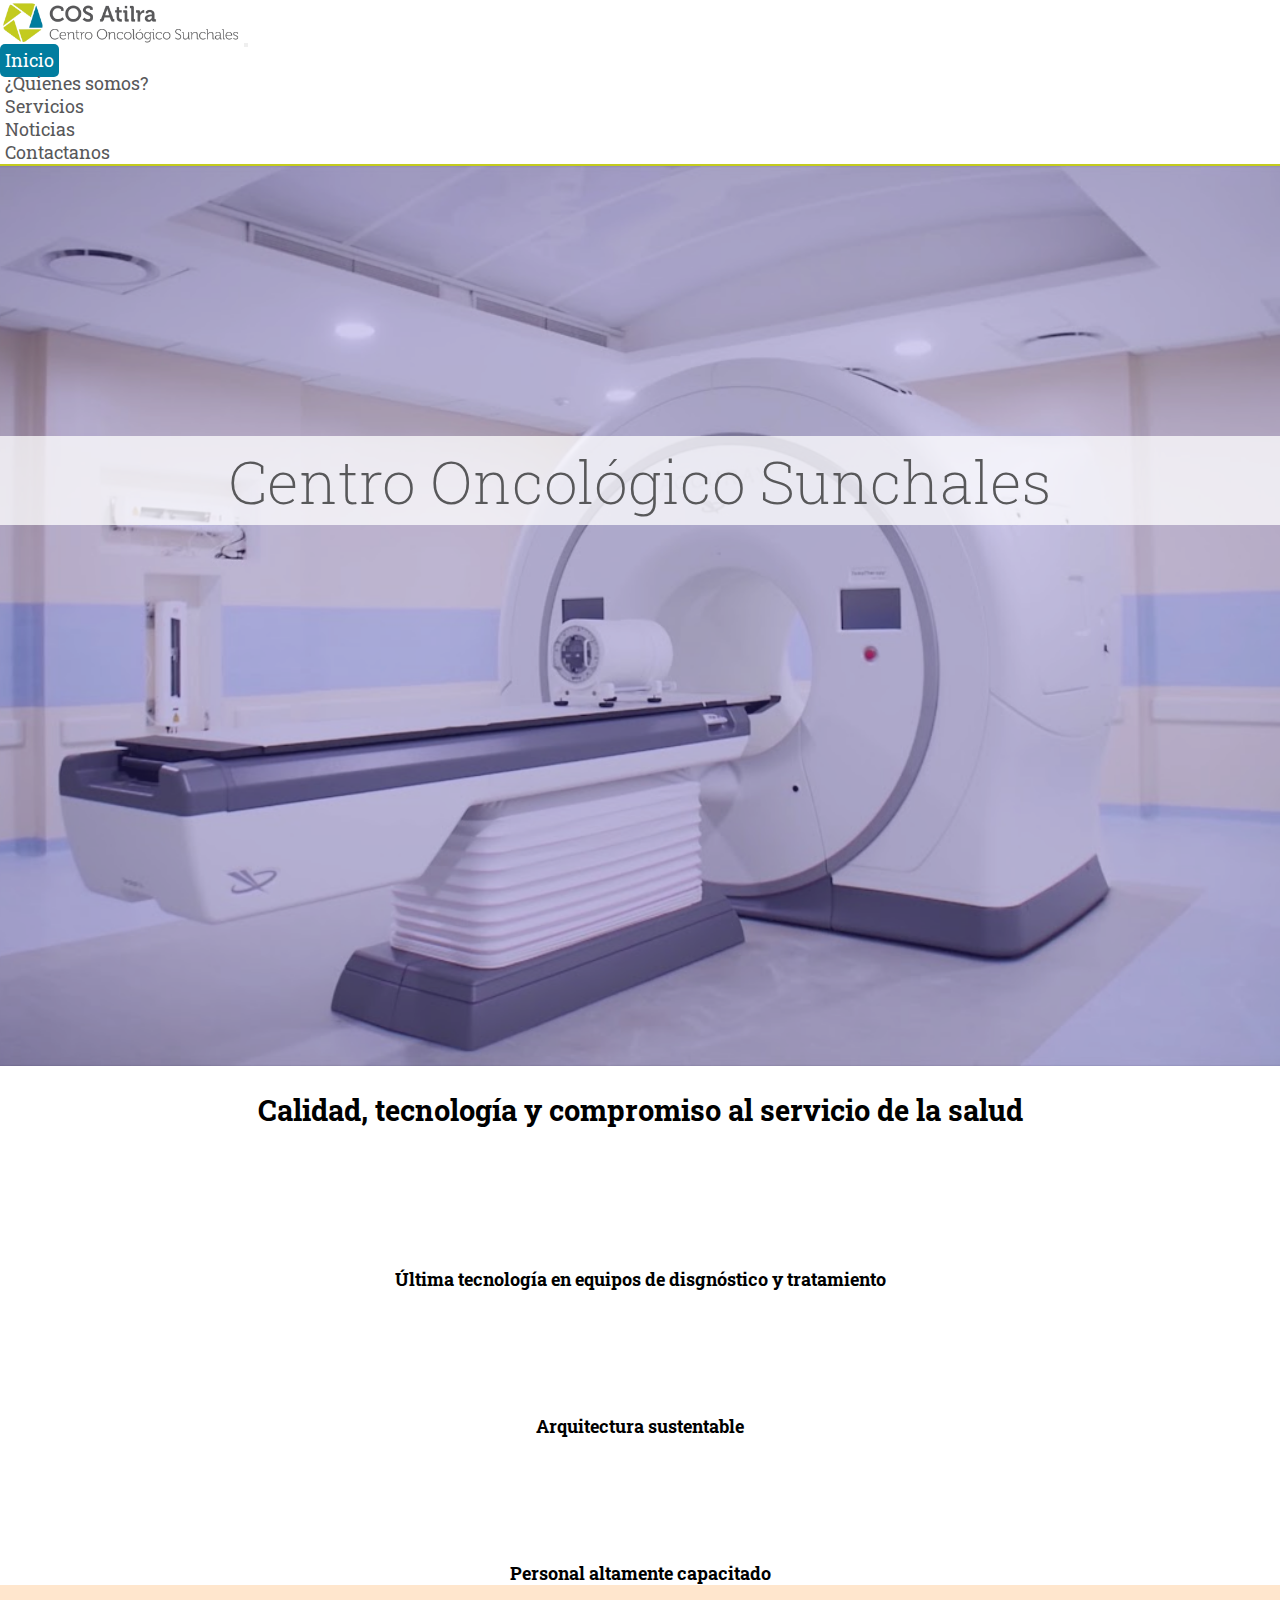
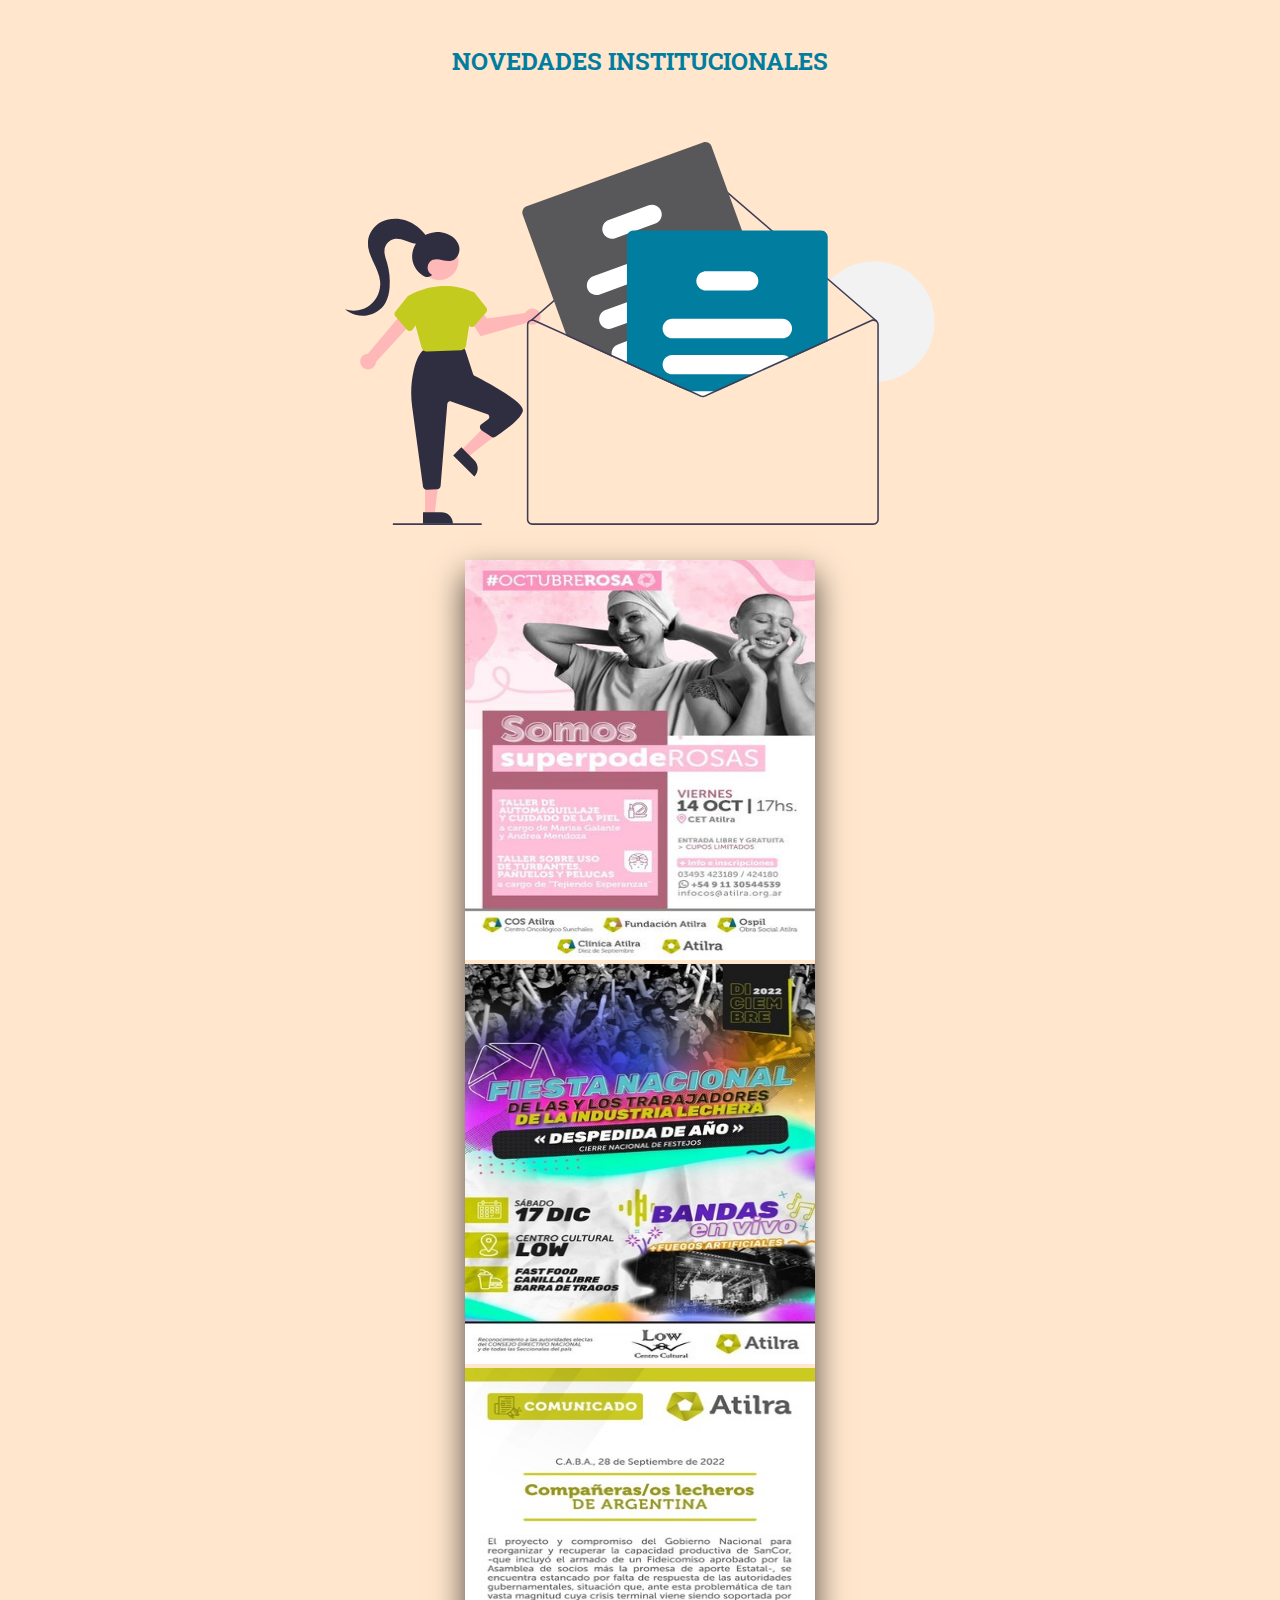
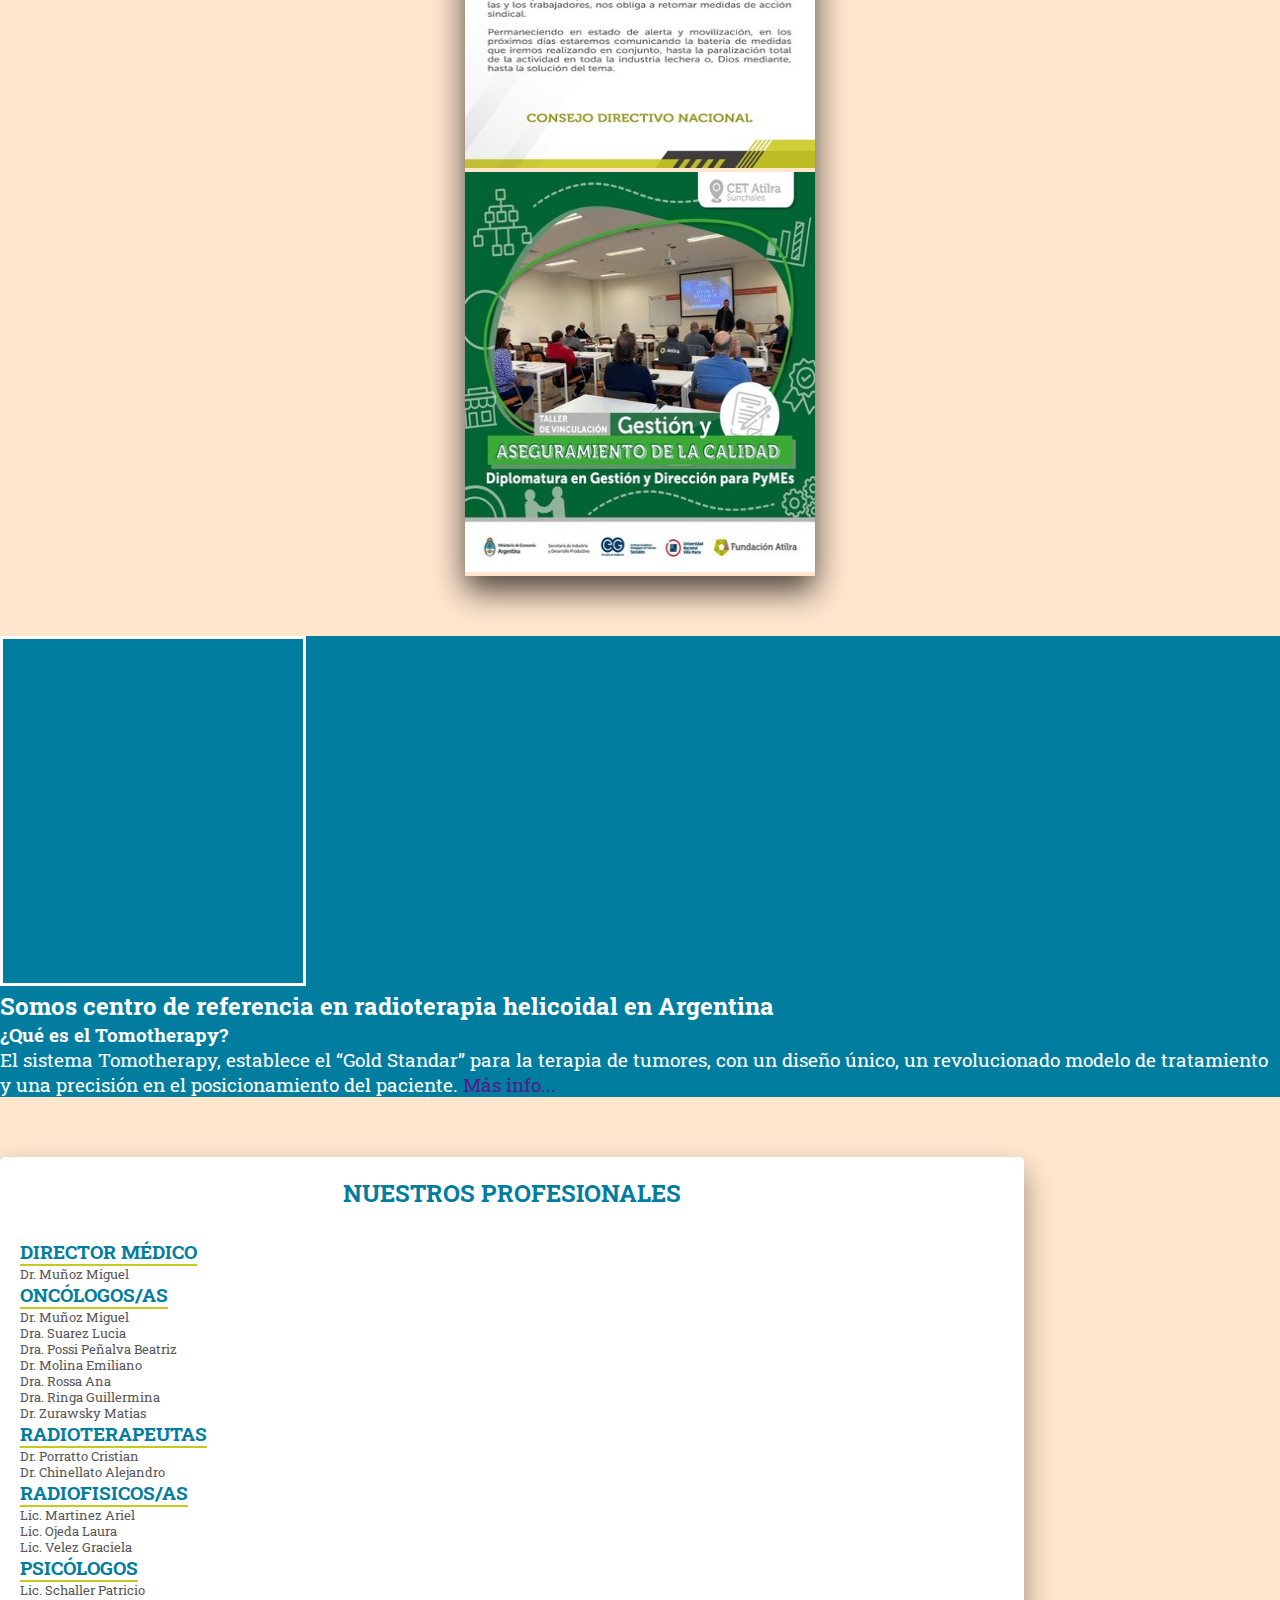
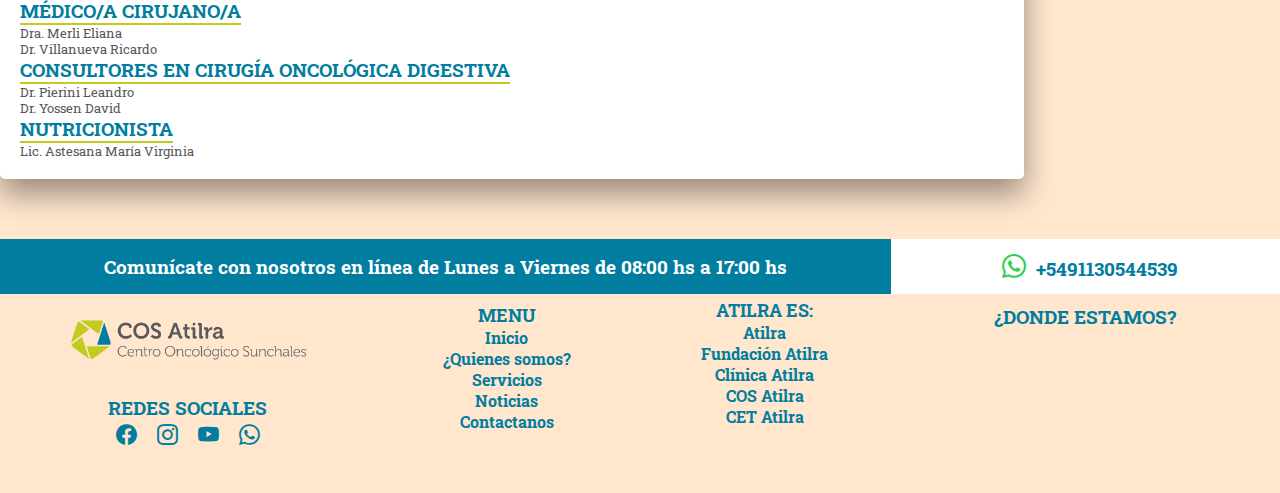
<file: index.html>
<!DOCTYPE html>
<html lang="es">

<head>
    <meta charset="UTF-8">
    <meta name="viewport" content="width=device-width, initial-scale=1.0">
    <title>Centro Oncológico Sunchales | Home</title>
    <meta name="description" content="Centro Oncológico ubicado en Sunchales, con las mejor tecnología en radioterapia y servicios de quimioterapia, transplante de médula, biopsia líquida y consultorios.">
    <link rel="shortcut icon" href="https://clinicaatilra.com.ar/wp-content/uploads/2014/06/favicon.png" type="image/png">
    <link href="https://unpkg.com/aos@2.3.1/dist/aos.css" rel="stylesheet">
    <link href="https://cdn.jsdelivr.net/npm/bootstrap@5.2.1/dist/css/bootstrap.min.css" rel="stylesheet" integrity="sha384-iYQeCzEYFbKjA/T2uDLTpkwGzCiq6soy8tYaI1GyVh/UjpbCx/TYkiZhlZB6+fzT" crossorigin="anonymous">
    <link rel="stylesheet" href="https://cdn.jsdelivr.net/npm/bootstrap-icons@1.9.1/font/bootstrap-icons.css">
    <link rel="stylesheet" href="style.css">
    <link rel="preconnect" href="https://fonts.googleapis.com">
    <link rel="preconnect" href="https://fonts.gstatic.com" crossorigin>
    <link href="https://fonts.googleapis.com/css2?family=Roboto+Slab:wght@100;200;300;400;500;600;700&display=swap" rel="stylesheet">
    <link rel="stylesheet" href="https://cdn.jsdelivr.net/npm/bootstrap-icons@1.9.1/font/bootstrap-icons.css">
</head>

<body>

    <!-- HEADER-NAV -->

    <header class="navbar navbar-expand-lg bg-light sticky-top header">
        <div class="container">
            <a class="navbar-brand" href="./index.html"><img class="header__logo logo"
                    src="./assets/logocos-remove-copy.png" alt="Logo" title="Logo"></a>
            <button class="navbar-toggler" type="button" data-bs-toggle="collapse" data-bs-target="#navbarNav"
                aria-controls="navbarNav" aria-expanded="false" aria-label="Toggle navigation">
                <span class="navbar-toggler-icon"></span>
            </button>
            <nav class="collapse navbar-collapse justify-content-end" id="navbarNav">
                <ul class="navbar-nav justify-content-around gap-3">
                    <li class="nav-item">
                        <a class="nav-link header__a--nav active-link" aria-current="page"
                            href="./index.html">Inicio</a>
                    </li>
                    <li class="nav-item">
                        <a class="nav-link header__a--nav" href="./pages/quienes-somos.html">¿Quienes somos?</a>
                    </li>
                    <li class="nav-item">
                        <a class="nav-link header__a--nav" href="./pages/servicios.html">Servicios</a>
                    </li>
                    <li class="nav-item">
                        <a class="nav-link header__a--nav" href="./pages/noticias.html">Noticias</a>
                    </li>
                    <li class="nav-item">
                        <a class="nav-link header__a--nav" href="./pages/contactanos.html">Contactanos</a>
                    </li>
                </ul>
            </nav>
        </div>
    </header>

    <!-- PORTADA DE PRESENTACIÓN -->

    <section class="presentation">
        <h1 class="presentation__h1">Centro Oncológico Sunchales</h1>
    </section>



    <main>

        <!-- ESLOGAN Y PRESTACIONES -->

        <section class="eslogan">
            <h2 class="eslogan__h2">Calidad, tecnología y compromiso al servicio de la salud</h2>
            <div class="eslogan__div prestaciones container">
                <div class="row">
                    <div class="prestaciones__div col-lg-4">
                        <img class="prestaciones__img" data-aos="fade-right" src="./assets/microchip-solid.svg"
                            alt="Tecnología" title="Tecnología">
                        <h3>Última tecnología en equipos de disgnóstico y tratamiento</h3>
                    </div>
                    <div class="prestaciones__div col-lg-4">
                        <img class="prestaciones__img" data-aos="flip-up" src="./assets/building-solid.svg"
                            alt="Infraestructura" title="Infraestructura">
                        <h3>Arquitectura sustentable</h3>
                    </div>
                    <div class="prestaciones__div col-lg-4">
                        <img class="prestaciones__img" data-aos="fade-left" src="./assets/people-group-solid.svg"
                            alt="Personal" title="Personal">
                        <h3>Personal altamente capacitado</h3>
                    </div>
                </div>
            </div>
        </section>


        <section>

            <!-- TARJETA NOVEDADES INSTITUCIONALES -->

            <article class="novedades container">
                <h2 class="novedades__h2">NOVEDADES INSTITUCIONALES</h2>
                <div class="row align-items-center justify-content-center">
                    <div class="novedades__div-img col-lg heartbeat">
                        <img src="./assets/novedades.svg" class="novedades__img w-75" alt="Novedades" title="Novedades">
                    </div>
                    <div id="carouselExampleSlidesOnly"
                        class="carousel-fade carousel slide novedades__div-carousel carousel-novedades col-lg"
                        data-bs-ride="carousel">
                        <div class="carousel-inner carousel-novedades__div">
                            <div class="carousel-item active carousel-novedades__item">
                                <img src="./assets/novedades1.jpg" class="d-block  carousel-novedades__img" alt="Novedades">
                            </div>
                            <div class="carousel-item">
                                <img src="./assets/novedades2.jpg" class="d-block  carousel-novedades__img" alt="Novedades">
                            </div>
                            <div class="carousel-item">
                                <img src="./assets/novedades3.jpg" class="d-block  carousel-novedades__img" alt="Novedades">
                            </div>
                            <div class="carousel-item">
                                <img src="./assets/novedades4.jpg" class="d-block  carousel-novedades__img" alt="Novedades">
                            </div>
                        </div>
                    </div>
                </div>
            </article>


            <!-- TARJETA TOMOTHERAPY -->

            <article class="tomotherapy container-fluid">
                <div class="row justify-content-center align-item-center">
                    <div class="d-flex justify-content-center col-lg-6 p-3">
                        <iframe class="tomotherapy__iframe w-100" src="https://www.youtube.com/embed/pgC-1BSDIMM"
                            title="YouTube video player" frameborder="0"
                            allow="accelerometer; autoplay; clipboard-write; encrypted-media; gyroscope; picture-in-picture"
                            allowfullscreen loading="lazy"></iframe>
                    </div>
                    <div class="tomotherapy__texto col-lg-6 p-3">
                        <h2 class="tomotherapy__h2 fw-bold">Somos centro de referencia en radioterapia helicoidal en
                            Argentina</h2>
                        <h3 class="tomotherapy__h3">¿Qué es el Tomotherapy?</h3>
                        <p class="tomotherapy__p">El sistema Tomotherapy, establece el “Gold Standar” para la terapia de
                            tumores, con un diseño único,
                            un revolucionado modelo de tratamiento y una precisión en el posicionamiento del paciente.
                            <a class="tomotherapy__a text-white" href="">Más info...</a>
                        </p>
                    </div>
                </div>
            </article>

            <!-- TARJETA PROFESIONALES -->

            <article class="profesionales container">
                <h2 class="profesionales__h2">NUESTROS PROFESIONALES</h2>
                <div class="row text-center">
                    <div class="col-lg-4  ">
                        <h3 class="profesionales__h3">DIRECTOR MÉDICO</h3>
                        <ul class="profesionales__ul">
                            <li class="profesionales__li">Dr. Muñoz Miguel</li>
                        </ul>
                        <h3 class="profesionales__h3">ONCÓLOGOS/AS</h3>
                        <ul class="profesionales__ul">
                            <li class="profesionales__li">Dr. Muñoz Miguel</li>
                            <li class="profesionales__li">Dra. Suarez Lucia</li>
                            <li class="profesionales__li">Dra. Possi Peñalva Beatriz</li>
                            <li class="profesionales__li">Dr. Molina Emiliano</li>
                            <li class="profesionales__li">Dra. Rossa Ana</li>
                            <li class="profesionales__li">Dra. Ringa Guillermina</li>
                            <li class="profesionales__li">Dr. Zurawsky Matias</li>
                        </ul>
                    </div>
                    <div class="col-lg-4">
                        <h3 class="profesionales__h3">RADIOTERAPEUTAS</h3>
                        <ul class="profesionales__ul">
                            <li class="profesionales__li">Dr. Porratto Cristian</li>
                            <li class="profesionales__li">Dr. Chinellato Alejandro</li>
                        </ul>
                        <h3 class="profesionales__h3">RADIOFISICOS/AS</h3>
                        <ul class="profesionales__ul">
                            <li class="profesionales__li">Lic. Martinez Ariel</li>
                            <li class="profesionales__li">Lic. Ojeda Laura</li>
                            <li class="profesionales__li">Lic. Velez Graciela</li>
                        </ul>
                        <h3 class="profesionales__h3">PSICÓLOGOS</h3>
                        <ul class="profesionales__ul">
                            <li class="profesionales__li">Lic. Schaller Patricio</li>
                        </ul>
                    </div>
                    <div class="col-lg-4">
                        <h3 class="profesionales__h3">MÉDICO/A CIRUJANO/A</h3>
                        <ul class="profesionales__ul">
                            <li class="profesionales__li">Dra. Merli Eliana</li>
                            <li class="profesionales__li">Dr. Villanueva Ricardo</li>
                        </ul>
                        <h3 class="profesionales__h3">CONSULTORES EN CIRUGÍA ONCOLÓGICA DIGESTIVA</h3>
                        <ul class="profesionales__ul">
                            <li class="profesionales__li">Dr. Pierini Leandro</li>
                            <li class="profesionales__li">Dr. Yossen David</li>
                        </ul>
                        <h3 class="profesionales__h3">NUTRICIONISTA</h3>
                        <ul class="profesionales__ul">
                            <li class="profesionales__li">Lic. Astesana María Virginia</li>
                        </ul>
                    </div>
                </div>
            </article>
        </section>
    </main>

    <!-- FOOTER -->

    <footer class="footer-container">
        <h3 class="footer-container__horarios">Comunícate con nosotros en línea de Lunes a Viernes de 08:00 hs a 17:00
            hs</h3>
        <div class="footer-container__telefono">
            <i class="bi bi-whatsapp"></i>
            <h4><a href="https://wa.me/+5491130544539" target="_blank">+5491130544539</a></h4>
        </div>

        <img class="logo footer-container__logo" src="./assets/logocos-remove-copy.png" alt="Logo" title="Logo">
        <div class="footer-container__menu">
            <ul>
                <li>MENU</li>
                <li><a href="./index.html">Inicio</a></li>
                <li><a href="./pages/quienes-somos.html">¿Quienes somos?</a></li>
                <li><a href="./pages/servicios.html">Servicios</a></li>
                <li><a href="./pages/noticias.html">Noticias</a></li>
                <li><a href="./pages/contactanos.html">Contactanos</a></li>
            </ul>
        </div>
        <div class="footer-container__atilra">
            <ul>
                <li>ATILRA ES:</li>
                <li><a href="https://atilra.org.ar/" target="_blank">Atilra</a></li>
                <li><a href="https://es-la.facebook.com/FundacionAtilra/" target="_blank">Fundación Atilra</a></li>
                <li><a href="https://www.clinicaatilra.com.ar/" target="_blank">Clínica Atilra</a></li>
                <li><a href="./index.html">COS Atilra</a></li>
                <li><a href="http://www.atilraeducacion.org" target="_blank">CET Atilra</a></li>
            </ul>
        </div>
        <div class="footer-container__ubicacion">
            <h3>¿DONDE ESTAMOS?</h3>
            <iframe
                src="https://www.google.com/maps/embed?pb=!1m14!1m8!1m3!1d9677.991401224765!2d-61.55467852416237!3d-30.951314288891577!3m2!1i1024!2i768!4f13.1!3m3!1m2!1s0x0%3A0xb224c3c5483a4da0!2sCentro%20Oncol%C3%B3gico%20Sunchales%20-%20COS%20Atilra!5e0!3m2!1ses-419!2sar!4v1661956416905!5m2!1ses-419!2sar"
                width="600" height="450" style="border:0;" allowfullscreen="" loading="lazy"
                referrerpolicy="no-referrer-when-downgrade"></iframe>
        </div>
        <div class="footer-container__redes">
            <h3>REDES SOCIALES</h3>
            <a href="https://www.facebook.com/FundacionAtilra" target="_blank"><i class="bi bi-facebook"></i></a>
            <a href="https://www.instagram.com/cosatilra/" target="_blank"><i class="bi bi-instagram"></i></a>
            <a href="https://www.youtube.com/c/AtilraOrgAroficial" target="_blank"><i class="bi bi-youtube"></i></a>
            <a href="https://wa.me/+5491130544539" target="_blank"><i class="bi bi-whatsapp"></i></a>
        </div>
    </footer>
    <!-- JavaScript Bundle with Popper -->
    <script src="https://unpkg.com/aos@2.3.1/dist/aos.js"></script>
    <script src="https://cdn.jsdelivr.net/npm/bootstrap@5.2.1/dist/js/bootstrap.bundle.min.js"
        integrity="sha384-u1OknCvxWvY5kfmNBILK2hRnQC3Pr17a+RTT6rIHI7NnikvbZlHgTPOOmMi466C8"
        crossorigin="anonymous"></script>
    <script>
        AOS.init();
    </script>
</body>

</html>
</file>
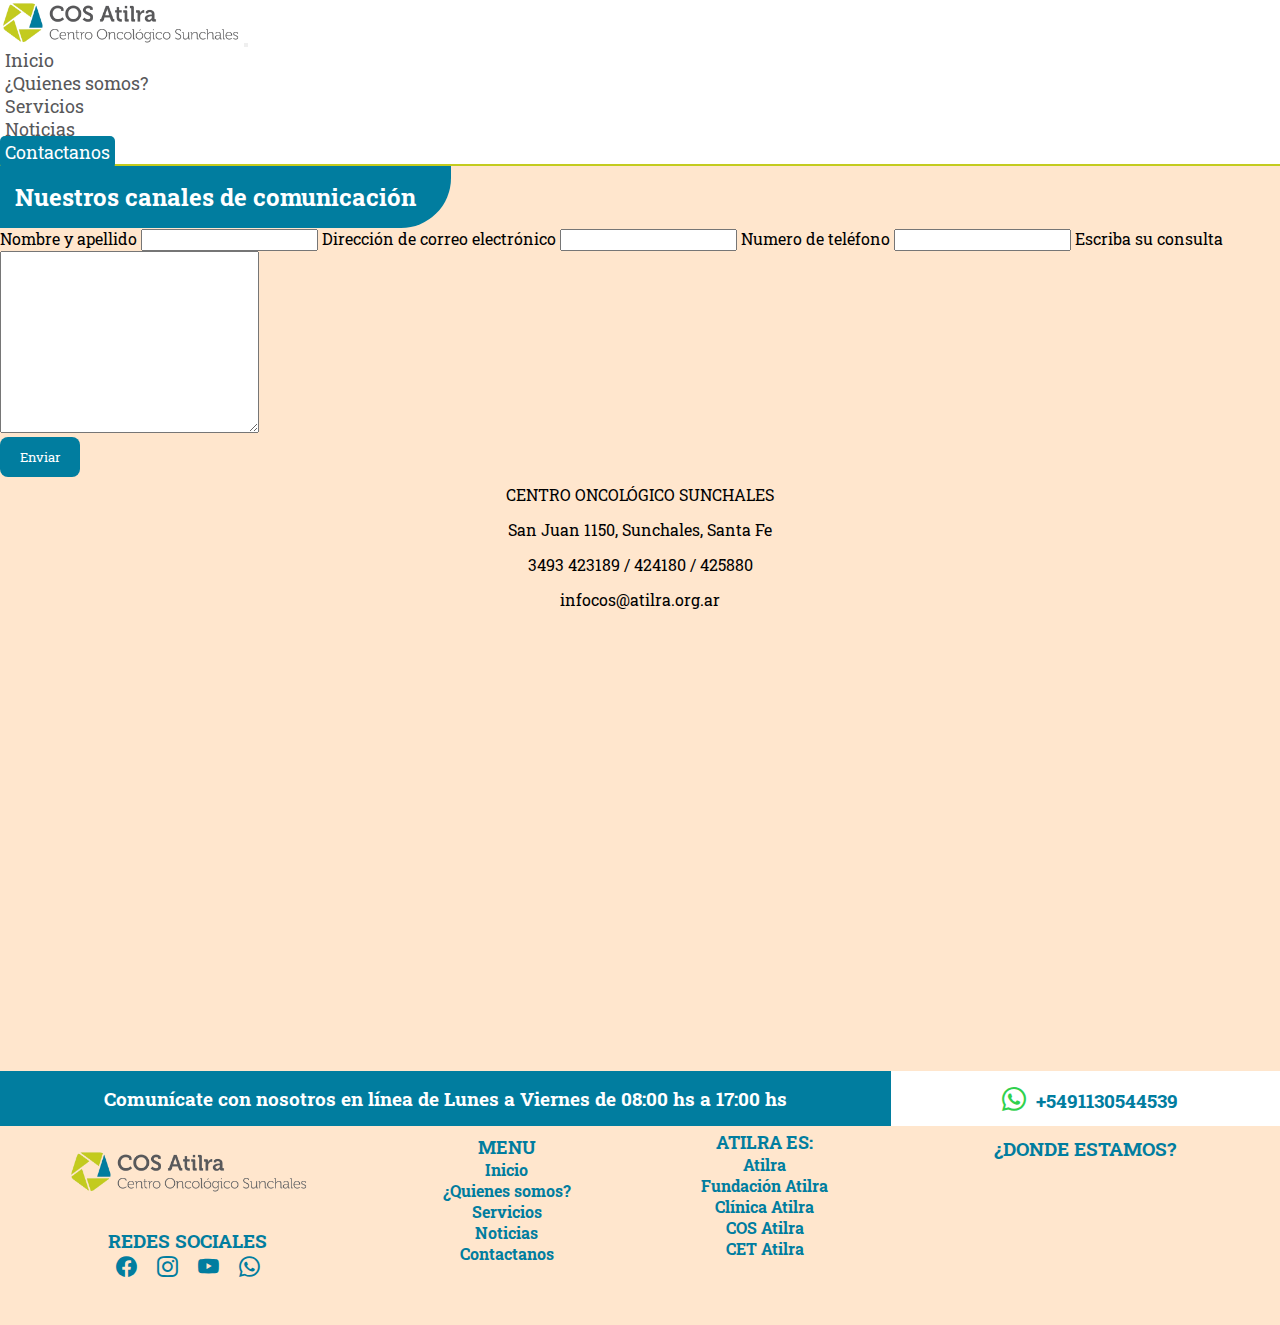
<file: pages/contactanos.html>
<!DOCTYPE html>
<html lang="es">

    <head>
        <meta charset="UTF-8">
        <meta name="viewport" content="width=device-width, initial-scale=1.0">
        <title>Centro Oncológico Sunchales | Contactanos</title>
        <meta name="description" content="Diferentes medios para ponerse en contacto con el Centro Oncológico Sunchales.">
        <link rel="shortcut icon" href="https://clinicaatilra.com.ar/wp-content/uploads/2014/06/favicon.png" type="image/png">
        <link rel="stylesheet" href="https://cdn.jsdelivr.net/npm/bootstrap-icons@1.9.1/font/bootstrap-icons.css">
        <link href="https://cdn.jsdelivr.net/npm/bootstrap@5.2.1/dist/css/bootstrap.min.css" rel="stylesheet"
            integrity="sha384-iYQeCzEYFbKjA/T2uDLTpkwGzCiq6soy8tYaI1GyVh/UjpbCx/TYkiZhlZB6+fzT" crossorigin="anonymous">
        <link rel="stylesheet" href="../style.css">
        <link rel="preconnect" href="https://fonts.googleapis.com">
        <link rel="preconnect" href="https://fonts.gstatic.com" crossorigin>
        <link href="https://fonts.googleapis.com/css2?family=Roboto+Slab:wght@100;200;300;400;500;600;700&display=swap"
            rel="stylesheet">
    </head>

    <body>

        <!-- HEADER-NAV -->

        <header class="navbar navbar-expand-lg bg-light sticky-top header">
            <div class="container">
                <a class="navbar-brand" href="../index.html"><img class="header__logo logo"
                        src="../assets/logocos-remove-copy.png" alt="Logo" title="Logo"></a>
                <button class="navbar-toggler" type="button" data-bs-toggle="collapse" data-bs-target="#navbarNav"
                    aria-controls="navbarNav" aria-expanded="false" aria-label="Toggle navigation">
                    <span class="navbar-toggler-icon"></span>
                </button>
                <nav class="collapse navbar-collapse justify-content-end" id="navbarNav">
                    <ul class="navbar-nav justify-content-around gap-3">
                        <li class="nav-item">
                            <a class="nav-link header__a--nav" aria-current="page" href="../index.html">Inicio</a>
                        </li>
                        <li class="nav-item">
                            <a class="nav-link header__a--nav" href="./quienes-somos.html">¿Quienes somos?</a>
                        </li>
                        <li class="nav-item">
                            <a class="nav-link header__a--nav" href="./servicios.html">Servicios</a>
                        </li>
                        <li class="nav-item">
                            <a class="nav-link header__a--nav" href="./noticias.html">Noticias</a>
                        </li>
                        <li class="nav-item">
                            <a class="nav-link header__a--nav active-link" href="./contactanos.html">Contactanos</a>
                        </li>
                    </ul>
                </nav>
            </div>
        </header>


        <main>
            <h1 class="titulo">Nuestros canales de comunicación</h1>
            <section class="contacto-container container mt-4 mb-4">
                <div class="row">
                    <form action="" class="contacto-container__form d-flex flex-column col-lg-6">
                        <label for="name" class="contacto-container__label">Nombre y apellido</label>
                        <input type="text" id="name" class="contacto-container__input" required>
                        <label for="email" class="contacto-container__label">Dirección de correo electrónico</label>
                        <input type="email" id="email" class="contacto-container__input" required>
                        <label for="phone" class="contacto-container__label">Numero de teléfono</label>
                        <input type="number" id="phone" class="contacto-container__input" required>
                        <label for="message" class="contacto-container__label">Escriba su consulta</label>
                        <textarea id="message" cols="30" rows="10" class="contacto-container__input mb-3"
                            required></textarea>
                        <div class="d-flex justify-content-center p-3 heartbeat">
                            <input type="submit" value="Enviar" class="contacto-container__input btn-1 ">
                        </div>
                    </form>
                    <div class="contacto-container__div-info col-lg-6">
                        <ul class="contacto-container__ul">
                            <li class="contacto-container__li fs-5">CENTRO ONCOLÓGICO SUNCHALES</li>
                            <li class="contacto-container__li fs-6">San Juan 1150, Sunchales, Santa Fe</li>
                            <li class="contacto-container__li fs-6">3493 423189 / 424180 / 425880</li>
                            <li class="contacto-container__li fs-6">infocos@atilra.org.ar</li>
                        </ul>
                        <iframe class="contacto-container__iframe w-100 h-50 m-auto mb-3"
                            src="https://www.google.com/maps/embed?pb=!1m14!1m8!1m3!1d9677.991401224765!2d-61.55467852416237!3d-30.951314288891577!3m2!1i1024!2i768!4f13.1!3m3!1m2!1s0x0%3A0xb224c3c5483a4da0!2sCentro%20Oncol%C3%B3gico%20Sunchales%20-%20COS%20Atilra!5e0!3m2!1ses-419!2sar!4v1661956416905!5m2!1ses-419!2sar"
                            width="600" height="450" style="border:0;" allowfullscreen="" loading="lazy"
                            referrerpolicy="no-referrer-when-downgrade"></iframe>
                    </div>
                </div>
            </section>
        </main>


        <footer class="footer-container">
            <h3 class="footer-container__horarios">Comunícate con nosotros en línea de Lunes a Viernes de 08:00 hs a 17:00 hs</h3>
            <div class="footer-container__telefono">
                <i class="bi bi-whatsapp"></i>
                <h4><a href="https://wa.me/+5491130544539" target="_blank">+5491130544539</a></h4>
            </div>
            <img class="logo footer-container__logo" src="../assets/logocos-remove-copy.png" alt="Logo" title="Logo">
            <div class="footer-container__menu">
                <ul>
                    <li>MENU</li>
                    <li><a href="../index.html">Inicio</a></li>
                    <li><a href="./quienes-somos.html">¿Quienes somos?</a></li>
                    <li><a href="./servicios.html">Servicios</a></li>
                    <li><a href="./noticias.html">Noticias</a></li>
                    <li><a href="./contactanos.html">Contactanos</a></li>
                </ul>
            </div>
            <div class="footer-container__atilra">
                <ul>
                    <li>ATILRA ES:</li>
                    <li><a href="https://atilra.org.ar/" target="_blank">Atilra</a></li>
                    <li><a href="https://es-la.facebook.com/FundacionAtilra/" target="_blank">Fundación Atilra</a></li>
                    <li><a href="https://www.clinicaatilra.com.ar/" target="_blank">Clínica Atilra</a></li>
                    <li><a href="../index.html">COS Atilra</a></li>
                    <li><a href="http://www.atilraeducacion.org" target="_blank">CET Atilra</a></li>
                </ul>
            </div>
            <div class="footer-container__ubicacion">
                <h3>¿DONDE ESTAMOS?</h3>
                <iframe
                    src="https://www.google.com/maps/embed?pb=!1m14!1m8!1m3!1d9677.991401224765!2d-61.55467852416237!3d-30.951314288891577!3m2!1i1024!2i768!4f13.1!3m3!1m2!1s0x0%3A0xb224c3c5483a4da0!2sCentro%20Oncol%C3%B3gico%20Sunchales%20-%20COS%20Atilra!5e0!3m2!1ses-419!2sar!4v1661956416905!5m2!1ses-419!2sar"
                    width="600" height="450" style="border:0;" allowfullscreen="" loading="lazy"
                    referrerpolicy="no-referrer-when-downgrade"></iframe>
            </div>
            <div class="footer-container__redes">
                <h3>REDES SOCIALES</h3>
                <a href="https://www.facebook.com/FundacionAtilra" target="_blank"><i class="bi bi-facebook"></i></a>
                <a href="https://www.instagram.com/cosatilra/" target="_blank"><i class="bi bi-instagram"></i></a>
                <a href="https://www.youtube.com/c/AtilraOrgAroficial" target="_blank"><i class="bi bi-youtube"></i></a>
                <a href="https://wa.me/+5491130544539" target="_blank"><i class="bi bi-whatsapp"></i></a>
            </div>
        </footer>
        <!-- JavaScript Bundle with Popper -->
        <script src="https://cdn.jsdelivr.net/npm/bootstrap@5.2.1/dist/js/bootstrap.bundle.min.js"
            integrity="sha384-u1OknCvxWvY5kfmNBILK2hRnQC3Pr17a+RTT6rIHI7NnikvbZlHgTPOOmMi466C8"
            crossorigin="anonymous"></script>
    </body>

</html>
</file>
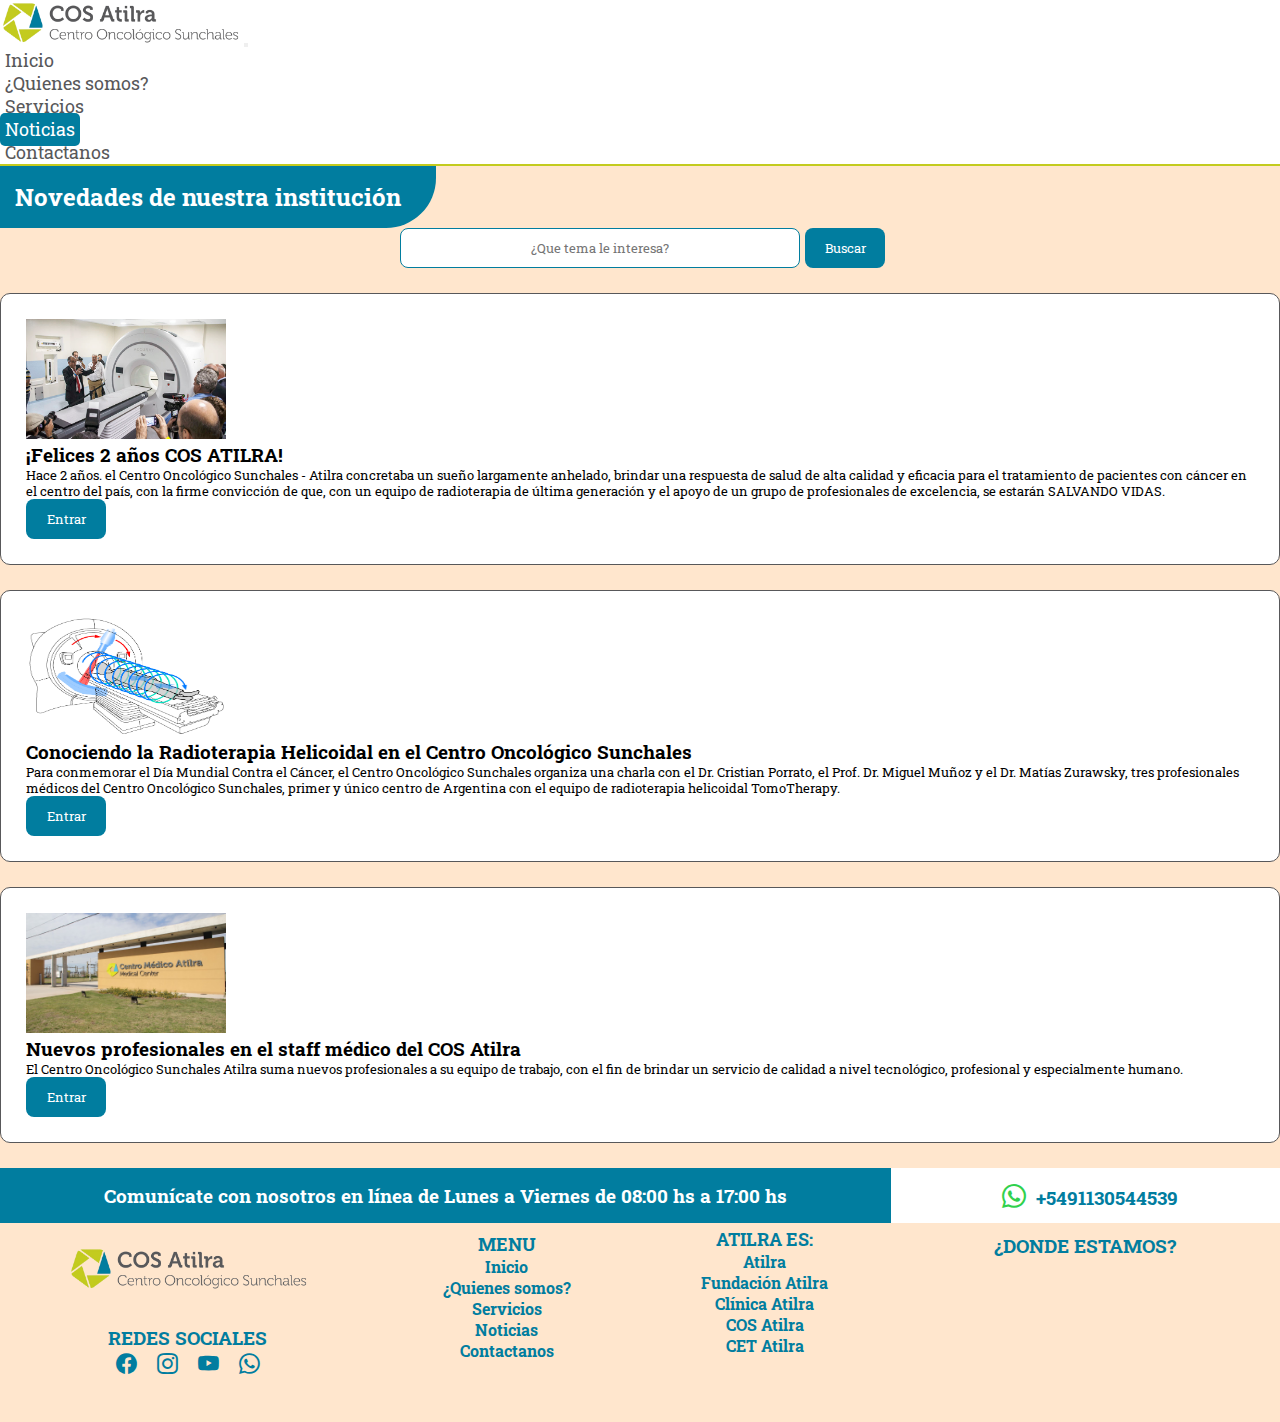
<file: pages/noticias.html>
<!DOCTYPE html>
<html lang="es">

    <head>
        <meta charset="UTF-8">
        <meta name="viewport" content="width=device-width, initial-scale=1.0">
        <title>Centro Oncológico Sunchales | Noticias</title>
        <meta name="description" content="Ultimas novedades del Centro Oncológico Sunchales.">
        <link rel="shortcut icon" href="https://clinicaatilra.com.ar/wp-content/uploads/2014/06/favicon.png" type="image/png">
        <link rel="stylesheet" href="https://cdn.jsdelivr.net/npm/bootstrap-icons@1.9.1/font/bootstrap-icons.css">
        <link href="https://cdn.jsdelivr.net/npm/bootstrap@5.2.1/dist/css/bootstrap.min.css" rel="stylesheet"
            integrity="sha384-iYQeCzEYFbKjA/T2uDLTpkwGzCiq6soy8tYaI1GyVh/UjpbCx/TYkiZhlZB6+fzT" crossorigin="anonymous">
        <link rel="stylesheet" href="../style.css">
        <link rel="preconnect" href="https://fonts.googleapis.com">
        <link rel="preconnect" href="https://fonts.gstatic.com" crossorigin>
        <link href="https://fonts.googleapis.com/css2?family=Roboto+Slab:wght@100;200;300;400;500;600;700&display=swap"
            rel="stylesheet">
    </head>

    <body>

        <!-- HEADER-NAV -->

        <header class="navbar navbar-expand-lg bg-light sticky-top header">
            <div class="container">
                <a class="navbar-brand" href="../index.html"><img class="header__logo logo"
                        src="../assets/logocos-remove-copy.png" alt="Logo" title="Logo"></a>
                <button class="navbar-toggler" type="button" data-bs-toggle="collapse" data-bs-target="#navbarNav"
                    aria-controls="navbarNav" aria-expanded="false" aria-label="Toggle navigation">
                    <span class="navbar-toggler-icon"></span>
                </button>
                <nav class="collapse navbar-collapse justify-content-end" id="navbarNav">
                    <ul class="navbar-nav justify-content-around gap-3">
                        <li class="nav-item">
                            <a class="nav-link header__a--nav" aria-current="page" href="../index.html">Inicio</a>
                        </li>
                        <li class="nav-item">
                            <a class="nav-link header__a--nav" href="./quienes-somos.html">¿Quienes somos?</a>
                        </li>
                        <li class="nav-item">
                            <a class="nav-link header__a--nav" href="./servicios.html">Servicios</a>
                        </li>
                        <li class="nav-item">
                            <a class="nav-link header__a--nav active-link" href="./noticias.html">Noticias</a>
                        </li>
                        <li class="nav-item">
                            <a class="nav-link header__a--nav" href="./contactanos.html">Contactanos</a>
                        </li>
                    </ul>
                </nav>
            </div>
        </header>

        <main>
            <h1 class="titulo">Novedades de nuestra institución</h1>
            <div class="buscador">
                <input type="text" placeholder="¿Que tema le interesa?" class="buscador__input mb-2">
                <input type="submit" value="Buscar" class="btn-1">
            </div>

            <section class="noticias container">
                <article class="noticias__article container">
                    <div class="row">
                        <img class="noticias__img col-lg-4" src="../assets/inauguracion.jpg" alt="Inauguración"
                            title="Inauguración">
                        <div class="noticias__div col-lg-8">
                            <h2 class="noticias__h2">¡Felices 2 años COS ATILRA!</h2>
                            <p class="noticias__p">Hace 2 años. el Centro Oncológico Sunchales - Atilra concretaba un sueño
                                largamente anhelado, brindar una respuesta de salud de alta calidad y eficacia para el
                                tratamiento de pacientes con cáncer en el centro del país, con la firme convicción de que,
                                con un equipo de radioterapia de última generación y el apoyo de un grupo de profesionales
                                de excelencia, se estarán SALVANDO VIDAS.</p>
                            <div class="btn-1">
                                <a class="noticias__a" href="https://delec.com.ar/es/felices-2-anos-cos-atilra/"
                                    target="_blank">Entrar</a>
                            </div>
                        </div>
                    </div>
                </article>
                <article class="noticias__article container">
                    <div class="row">
                        <img class="noticias__img col-lg-4" src="../assets/helicoidal.png" alt="Radioterapia helicoidal"
                            title="Radioterapia helicoidal">
                        <div class="noticias__div col-lg-8">
                            <h2 class="noticias__h2">Conociendo la Radioterapia Helicoidal en el Centro Oncológico Sunchales
                            </h2>
                            <p class="noticias__p">Para conmemorar el Día Mundial Contra el Cáncer, el Centro Oncológico
                                Sunchales organiza una charla con el Dr. Cristian Porrato, el Prof. Dr. Miguel Muñoz y el
                                Dr. Matías Zurawsky, tres profesionales médicos del Centro Oncológico Sunchales, primer y
                                único centro de Argentina con el equipo de radioterapia helicoidal TomoTherapy.</p>
                            <div class="btn-1">
                                <a class="noticias__a"
                                    href="https://elecodesunchales.com.ar/contenido/129468/conociendo-la-radioterapia-helicoidal-en-el-centro-oncologico-sunchales"
                                    target="_blank">Entrar</a>
                            </div>
                        </div>
                    </div>
                </article>
                <article class="noticias__article container">
                    <div class="row">
                        <img class="noticias__img col-lg-4" src="../assets/frente-cos.jpg" alt="Frente COS"
                            title="Frente COS">
                        <div class="noticias__div col-lg-8">
                            <h2 class="noticias__h2">Nuevos profesionales en el staff médico del COS Atilra</h2>
                            <p class="noticias__p">El Centro Oncológico Sunchales Atilra suma nuevos profesionales a su
                                equipo de trabajo, con el fin de brindar un servicio de calidad a nivel tecnológico,
                                profesional y especialmente humano.</p>
                            <div class="btn-1">
                                <a class="noticias__a"
                                    href="https://atilra.org.ar/noticia/salud/nuevos-profesionales-se-incorporan-al-staff-medico-del-cos-atilra.html"
                                    target="_blank">Entrar</a>
                            </div>
                        </div>
                    </div>
                </article>
            </section>
        </main>
        <footer class="footer-container">
            <h3 class="footer-container__horarios">Comunícate con nosotros en línea de Lunes a Viernes de 08:00 hs a 17:00
                hs</h3>
            <div class="footer-container__telefono">
                <i class="bi bi-whatsapp"></i>
                <h4><a href="https://wa.me/+5491130544539" target="_blank">+5491130544539</a></h4>
            </div>
            <img class="logo footer-container__logo" src="../assets/logocos-remove-copy.png" alt="Logo" title="Logo">
            <div class="footer-container__menu">
                <ul>
                    <li>MENU</li>
                    <li><a href="../index.html">Inicio</a></li>
                    <li><a href="./quienes-somos.html">¿Quienes somos?</a></li>
                    <li><a href="./servicios.html">Servicios</a></li>
                    <li><a href="./noticias.html">Noticias</a></li>
                    <li><a href="./contactanos.html">Contactanos</a></li>
                </ul>
            </div>
            <div class="footer-container__atilra">
                <ul>
                    <li>ATILRA ES:</li>
                    <li><a href="https://atilra.org.ar/" target="_blank">Atilra</a></li>
                    <li><a href="https://es-la.facebook.com/FundacionAtilra/" target="_blank">Fundación Atilra</a></li>
                    <li><a href="https://www.clinicaatilra.com.ar/" target="_blank">Clínica Atilra</a></li>
                    <li><a href="../index.html">COS Atilra</a></li>
                    <li><a href="http://www.atilraeducacion.org" target="_blank">CET Atilra</a></li>
                </ul>
            </div>
            <div class="footer-container__ubicacion">
                <h3>¿DONDE ESTAMOS?</h3>
                <iframe
                    src="https://www.google.com/maps/embed?pb=!1m14!1m8!1m3!1d9677.991401224765!2d-61.55467852416237!3d-30.951314288891577!3m2!1i1024!2i768!4f13.1!3m3!1m2!1s0x0%3A0xb224c3c5483a4da0!2sCentro%20Oncol%C3%B3gico%20Sunchales%20-%20COS%20Atilra!5e0!3m2!1ses-419!2sar!4v1661956416905!5m2!1ses-419!2sar"
                    width="600" height="450" style="border:0;" allowfullscreen="" loading="lazy"
                    referrerpolicy="no-referrer-when-downgrade"></iframe>
            </div>
            <div class="footer-container__redes">
                <h3>REDES SOCIALES</h3>
                <a href="https://www.facebook.com/FundacionAtilra" target="_blank"><i class="bi bi-facebook"></i></a>
                <a href="https://www.instagram.com/cosatilra/" target="_blank"><i class="bi bi-instagram"></i></a>
                <a href="https://www.youtube.com/c/AtilraOrgAroficial" target="_blank"><i class="bi bi-youtube"></i></a>
                <a href="https://wa.me/+5491130544539" target="_blank"><i class="bi bi-whatsapp"></i></a>
            </div>
        </footer>
        <!-- JavaScript Bundle with Popper -->
        <script src="https://cdn.jsdelivr.net/npm/bootstrap@5.2.1/dist/js/bootstrap.bundle.min.js"
            integrity="sha384-u1OknCvxWvY5kfmNBILK2hRnQC3Pr17a+RTT6rIHI7NnikvbZlHgTPOOmMi466C8"
            crossorigin="anonymous"></script>
    </body>

</html>
</file>
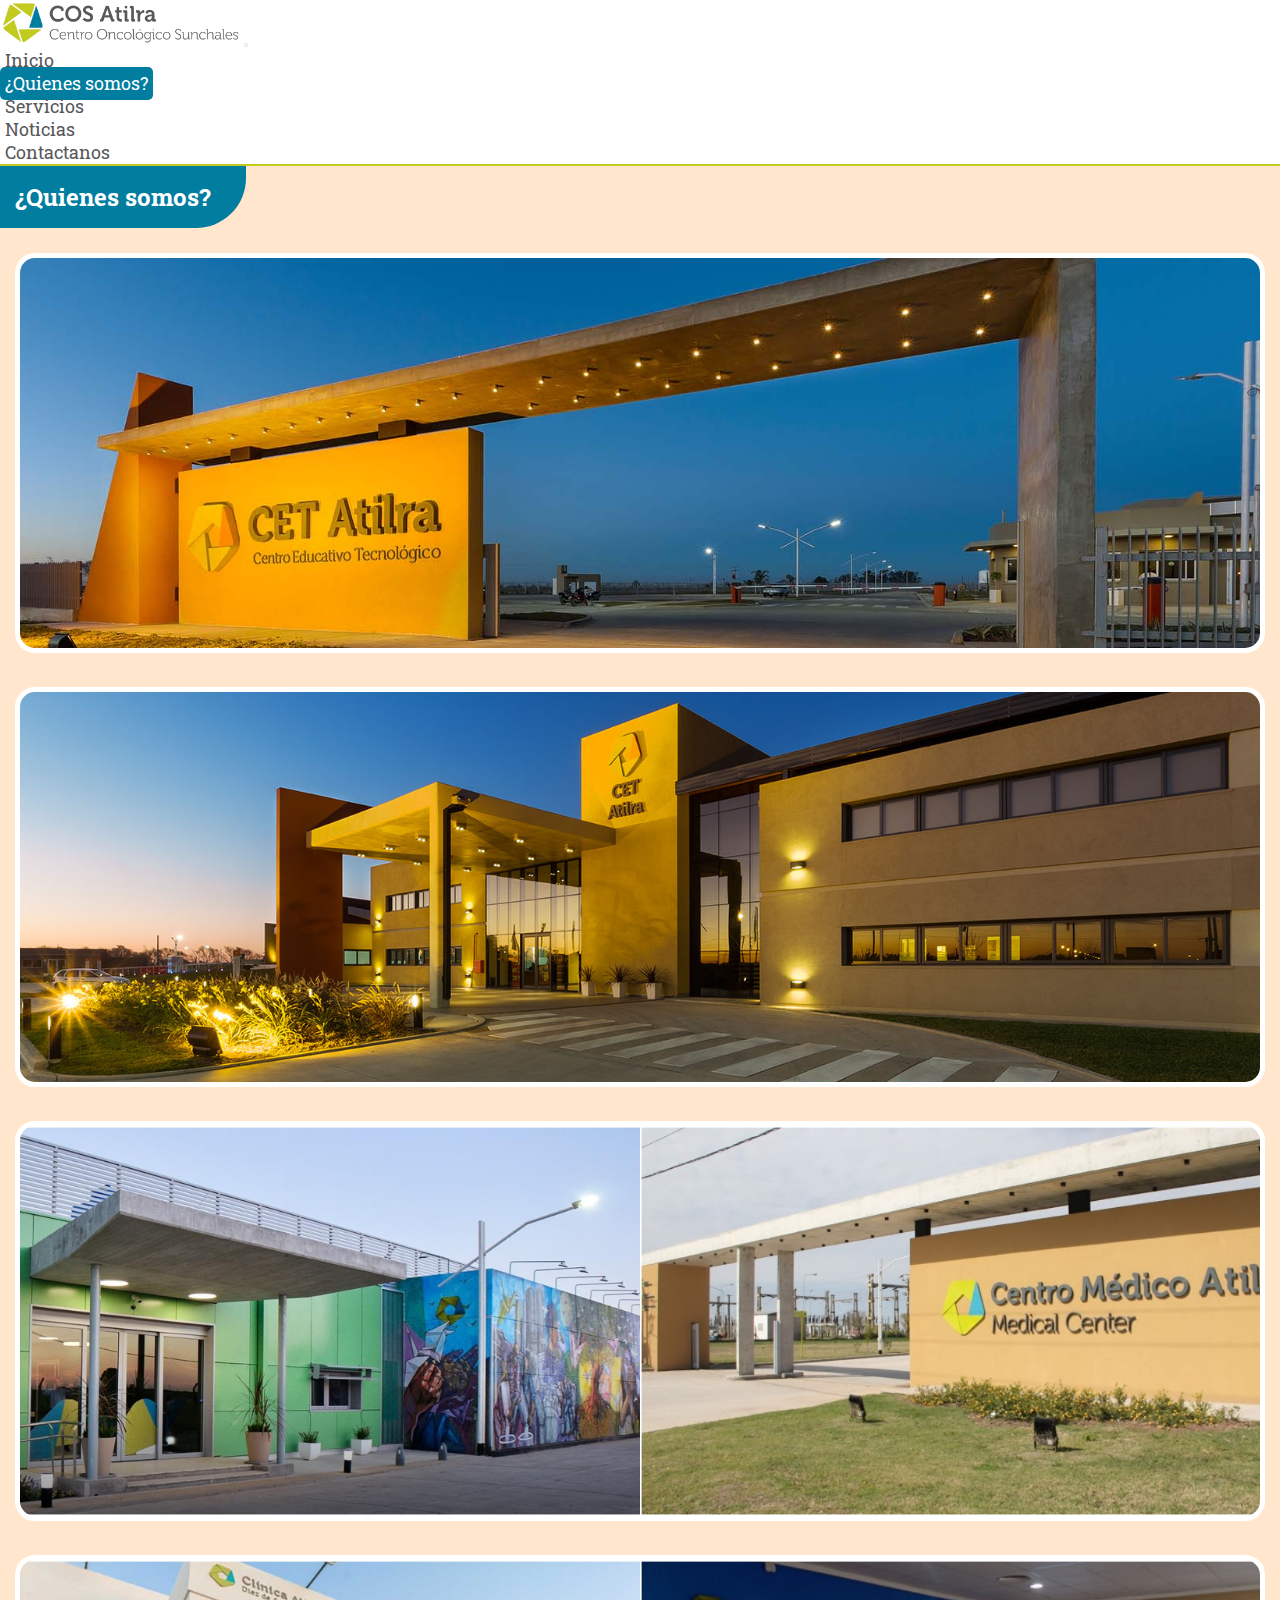
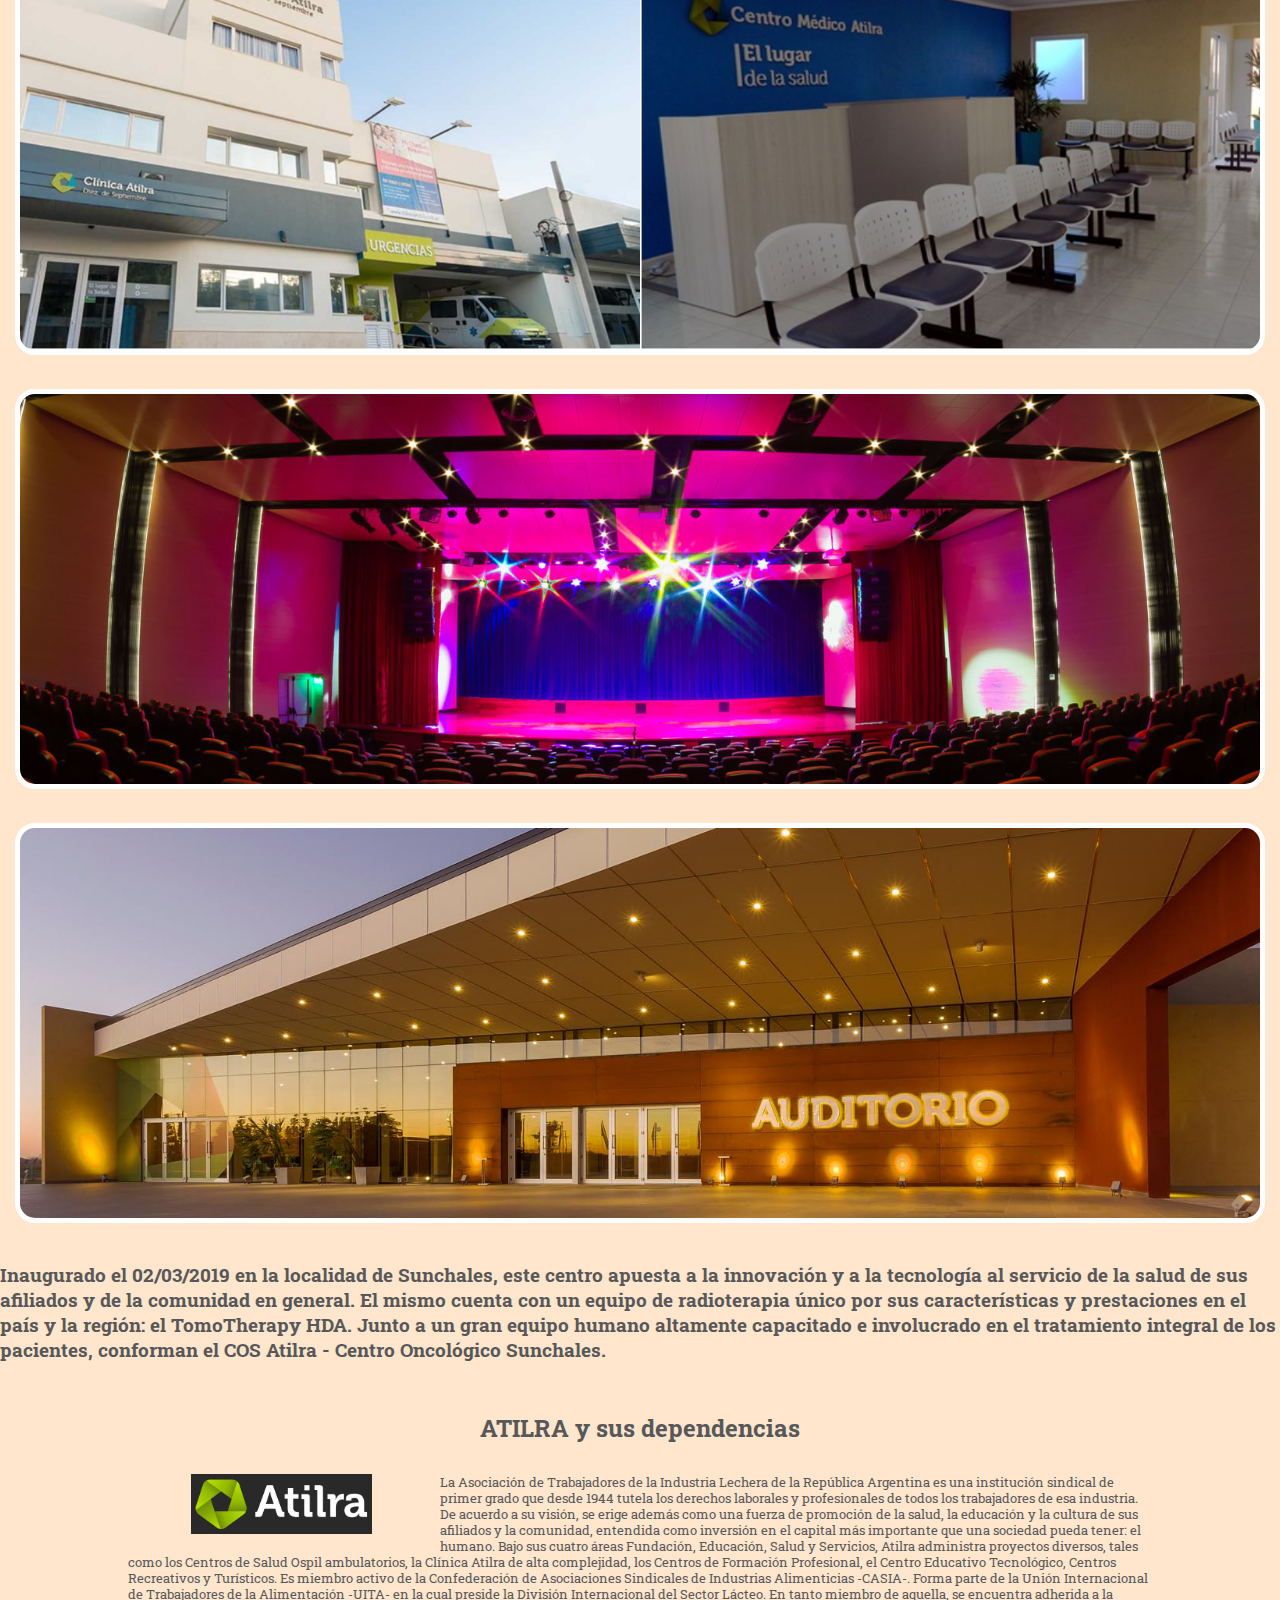
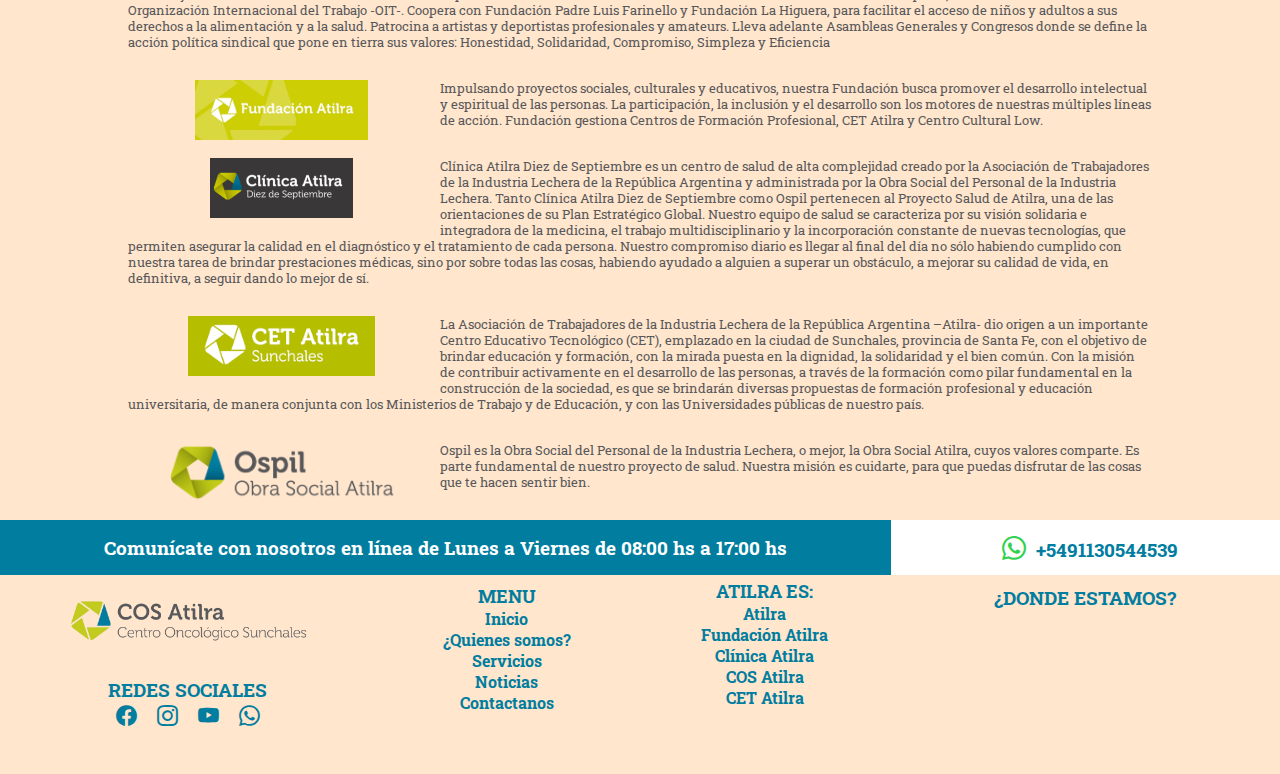
<file: pages/quienes-somos.html>
<!DOCTYPE html>
<html lang="es">

  <head>
    <meta charset="UTF-8">
    <meta name="viewport" content="width=device-width, initial-scale=1.0">
    <title>Centro Oncológico Sunchales | ¿Quienes somos?</title>
    <meta name="description" content="Centro Oncológico Sunchales es uno de los proyectos de ATILRA, junto a otros basados en cultura, salud y educación.">
    <link rel="shortcut icon" href="https://clinicaatilra.com.ar/wp-content/uploads/2014/06/favicon.png" type="image/png">
    <link rel="stylesheet" href="https://cdn.jsdelivr.net/npm/bootstrap-icons@1.9.1/font/bootstrap-icons.css">
    <link href="https://cdn.jsdelivr.net/npm/bootstrap@5.2.1/dist/css/bootstrap.min.css" rel="stylesheet"
      integrity="sha384-iYQeCzEYFbKjA/T2uDLTpkwGzCiq6soy8tYaI1GyVh/UjpbCx/TYkiZhlZB6+fzT" crossorigin="anonymous">
    <link rel="stylesheet" href="../style.css">
    <link rel="preconnect" href="https://fonts.googleapis.com">
    <link rel="preconnect" href="https://fonts.gstatic.com" crossorigin>
    <link href="https://fonts.googleapis.com/css2?family=Roboto+Slab:wght@100;200;300;400;500;600;700&display=swap"
      rel="stylesheet">
  </head>

  <body>

    <!-- HEADER-NAV -->

    <header class="navbar navbar-expand-lg bg-light sticky-top header">
      <div class="container">
        <a class="navbar-brand" href="../index.html"><img class="header__logo logo"
            src="../assets/logocos-remove-copy.png" alt="Logo" title="Logo"></a>
        <button class="navbar-toggler" type="button" data-bs-toggle="collapse" data-bs-target="#navbarNav"
          aria-controls="navbarNav" aria-expanded="false" aria-label="Toggle navigation">
          <span class="navbar-toggler-icon"></span>
        </button>
        <nav class="collapse navbar-collapse justify-content-end" id="navbarNav">
          <ul class="navbar-nav justify-content-around gap-3">
            <li class="nav-item">
              <a class="nav-link header__a--nav" aria-current="page" href="../index.html">Inicio</a>
            </li>
            <li class="nav-item">
              <a class="nav-link header__a--nav active-link" href="./quienes-somos.html">¿Quienes somos?</a>
            </li>
            <li class="nav-item">
              <a class="nav-link header__a--nav" href="./servicios.html">Servicios</a>
            </li>
            <li class="nav-item">
              <a class="nav-link header__a--nav" href="./noticias.html">Noticias</a>
            </li>
            <li class="nav-item">
              <a class="nav-link header__a--nav" href="./contactanos.html">Contactanos</a>
            </li>
          </ul>
        </nav>
      </div>
    </header>


    <main>
      <h1 class="titulo">¿Quienes somos?</h1>
      <section id="carouselExampleSlidesOnly" class="slide carousel w-100" data-bs-ride="carousel">
        <div class="slide-container carousel-inner">
          <div class="slide-container__item carousel-item active" data-bs-interval="4000">
            <img src="../assets/slide1.jpg" class="d-block" alt="Frente predio Centro Educativo Tecnológico">
          </div>
          <div class="slide-container__item carousel-item" data-bs-interval="4000">
            <img src="../assets/slide2.jpg" class="d-block" alt="Frente Centro Educativo Tecnológico">
          </div>
          <div class="slide-container__item carousel-item" data-bs-interval="4000">
            <img src="../assets/slide3.jpg" class="d-block" alt="Frente predio y frente Centro Oncológico Sunchales">
          </div>
          <div class="slide-container__item carousel-item" data-bs-interval="4000">
            <img src="../assets/slide4.jpg" class="d-block" alt="Clínica Diez de Septiembre">
          </div>
          <div class="slide-container__item carousel-item" data-bs-interval="4000">
            <img src="../assets/slide5.jpg" class="d-block" alt="Anfiteatro CET">
          </div>
          <div class="slide-container__item carousel-item" data-bs-interval="4000">
            <img src="../assets/slide6.jpg" class="d-block" alt="Frente anfiteatro">
          </div>

        </div>
      </section>

      <section class="dependencias container">
        
        <p>Inaugurado el 02/03/2019 en la localidad de Sunchales, este centro apuesta a la innovación y a la tecnología al
          servicio de la salud de sus afiliados y de la comunidad en general. El mismo cuenta con un equipo de
          radioterapia único por sus características y prestaciones en el país y la región: el TomoTherapy HDA. Junto a un
          gran equipo humano altamente capacitado e involucrado en el tratamiento integral de los pacientes, conforman el
          COS Atilra - Centro Oncológico Sunchales.</p>
        <img src="../assets/mural.jpg" alt="Mural COS">

        <h2 class="dependencias__h2">ATILRA y sus dependencias</h2>

        <article class="dependencias__article">
          <img class="dependencias__img" src="../assets/logoatilra2.png" alt="ATILRA logo">
          <p class="dependencias__p">La Asociación de Trabajadores de la Industria Lechera de la República Argentina es
            una institución sindical de primer grado que desde 1944 tutela los derechos laborales y profesionales de todos
            los trabajadores de esa industria.
            De acuerdo a su visión, se erige además como una fuerza de promoción de la salud, la educación y la cultura de
            sus afiliados y la comunidad, entendida como inversión en el capital más importante que una sociedad pueda
            tener: el humano.
            Bajo sus cuatro áreas Fundación, Educación, Salud y Servicios, Atilra administra proyectos diversos, tales
            como los Centros de Salud Ospil ambulatorios, la Clínica Atilra de alta complejidad, los Centros de Formación
            Profesional, el Centro Educativo Tecnológico, Centros Recreativos y Turísticos.
            Es miembro activo de la Confederación de Asociaciones Sindicales de Industrias Alimenticias -CASIA-. Forma
            parte de la Unión Internacional de Trabajadores de la Alimentación -UITA- en la cual preside la División
            Internacional del Sector Lácteo. En tanto miembro de aquella, se encuentra adherida a la Organización
            Internacional del Trabajo -OIT-. Coopera con Fundación Padre Luis Farinello y Fundación La Higuera, para
            facilitar el acceso de niños y adultos a sus derechos a la alimentación y a la salud. Patrocina a artistas y
            deportistas profesionales y amateurs.
            Lleva adelante Asambleas Generales y Congresos donde se define la acción política sindical que pone en tierra
            sus valores: Honestidad, Solidaridad, Compromiso, Simpleza y Eficiencia</p>
        </article>

        <article class="dependencias__article">
          <img class="dependencias__img" src="../assets/logofundacionatilra2.jpg" alt="Fundacion Atilra logo">
          <p class="dependencias__p">Impulsando proyectos sociales, culturales y educativos, nuestra Fundación busca
            promover el desarrollo intelectual y espiritual de las personas. La participación, la inclusión y el
            desarrollo son los motores de nuestras múltiples líneas de acción. Fundación gestiona Centros de Formación
            Profesional, CET Atilra y Centro Cultural Low.</p>
        </article>

        <article class="dependencias__article">
          <img class="dependencias__img" src="../assets/logoclinica2.png" alt="Clínica Diez de Septiembre logo">
          <p class="dependencias__p">Clínica Atilra Diez de Septiembre es un centro de salud de alta complejidad creado
            por la Asociación de Trabajadores de la Industria Lechera de la República Argentina y administrada por la Obra
            Social del Personal de la Industria Lechera. Tanto Clínica Atilra Diez de Septiembre como Ospil pertenecen al
            Proyecto Salud de Atilra, una de las orientaciones de su Plan Estratégico Global. Nuestro equipo de salud se
            caracteriza por su visión solidaria e integradora de la medicina, el trabajo multidisciplinario y la
            incorporación constante de nuevas tecnologías, que permiten asegurar la calidad en el diagnóstico y el
            tratamiento de cada persona. Nuestro compromiso diario es llegar al final del día no sólo habiendo cumplido
            con nuestra tarea de brindar prestaciones médicas, sino por sobre todas las cosas, habiendo ayudado a alguien
            a superar un obstáculo, a mejorar su calidad de vida, en definitiva, a seguir dando lo mejor de sí.</p>
        </article>

        <article class="dependencias__article">
          <img class="dependencias__img" src="../assets/logocet2.png" alt="CET logo">
          <p class="dependencias__p">La Asociación de Trabajadores de la Industria Lechera de la República Argentina
            –Atilra- dio origen a un importante Centro Educativo Tecnológico (CET), emplazado en la ciudad de Sunchales,
            provincia de Santa Fe, con el objetivo de brindar educación y formación, con la mirada puesta en la dignidad,
            la solidaridad y el bien común. Con la misión de contribuir activamente en el desarrollo de las personas, a
            través de la formación como pilar fundamental en la construcción de la sociedad, es que se brindarán diversas
            propuestas de formación profesional y educación universitaria, de manera conjunta con los Ministerios de
            Trabajo y de Educación, y con las Universidades públicas de nuestro país.</p>
        </article>

        <article class="dependencias__article">
          <img class="dependencias__img" src="../assets/logo-ospil.png" alt="OSPIL logo">
          <p class="dependencias__p">Ospil es la Obra Social del Personal de la Industria Lechera, o mejor, la Obra Social
            Atilra, cuyos valores comparte. Es parte fundamental de nuestro proyecto de salud. Nuestra misión es cuidarte,
            para que puedas disfrutar de las cosas que te hacen sentir bien.</p>
        </article>

      </section>
    </main>

    <footer class="footer-container">
      <h3 class="footer-container__horarios">Comunícate con nosotros en línea de Lunes a Viernes de 08:00 hs a 17:00 hs
      </h3>
      <div class="footer-container__telefono">
        <i class="bi bi-whatsapp"></i>
        <h4><a href="https://wa.me/+5491130544539" target="_blank">+5491130544539</a></h4>
      </div>

      <img class="logo footer-container__logo" src="../assets/logocos-remove-copy.png" alt="Logo" title="Logo">
      <div class="footer-container__menu">
        <ul>
          <li>MENU</li>
          <li><a href="../index.html">Inicio</a></li>
          <li><a href="./quienes-somos.html">¿Quienes somos?</a></li>
          <li><a href="./servicios.html">Servicios</a></li>
          <li><a href="./noticias.html">Noticias</a></li>
          <li><a href="./contactanos.html">Contactanos</a></li>
        </ul>
      </div>
      <div class="footer-container__atilra">
        <ul>
          <li>ATILRA ES:</li>
          <li><a href="https://atilra.org.ar/" target="_blank">Atilra</a></li>
          <li><a href="https://es-la.facebook.com/FundacionAtilra/" target="_blank">Fundación Atilra</a></li>
          <li><a href="https://www.clinicaatilra.com.ar/" target="_blank">Clínica Atilra</a></li>
          <li><a href="../index.html">COS Atilra</a></li>
          <li><a href="http://www.atilraeducacion.org" target="_blank">CET Atilra</a></li>
        </ul>
      </div>
      <div class="footer-container__ubicacion">
        <h3>¿DONDE ESTAMOS?</h3>
        <iframe
          src="https://www.google.com/maps/embed?pb=!1m14!1m8!1m3!1d9677.991401224765!2d-61.55467852416237!3d-30.951314288891577!3m2!1i1024!2i768!4f13.1!3m3!1m2!1s0x0%3A0xb224c3c5483a4da0!2sCentro%20Oncol%C3%B3gico%20Sunchales%20-%20COS%20Atilra!5e0!3m2!1ses-419!2sar!4v1661956416905!5m2!1ses-419!2sar"
          width="600" height="450" style="border:0;" allowfullscreen="" loading="lazy"
          referrerpolicy="no-referrer-when-downgrade"></iframe>
      </div>
      <div class="footer-container__redes">
        <h3>REDES SOCIALES</h3>
        <a href="https://www.facebook.com/FundacionAtilra" target="_blank"><i class="bi bi-facebook"></i></a>
        <a href="https://www.instagram.com/cosatilra/" target="_blank"><i class="bi bi-instagram"></i></a>
        <a href="https://www.youtube.com/c/AtilraOrgAroficial" target="_blank"><i class="bi bi-youtube"></i></a>
        <a href="https://wa.me/+5491130544539" target="_blank"><i class="bi bi-whatsapp"></i></a>
      </div>
    </footer>
    <!-- JavaScript Bundle with Popper -->
    <script src="https://cdn.jsdelivr.net/npm/bootstrap@5.2.1/dist/js/bootstrap.bundle.min.js"
      integrity="sha384-u1OknCvxWvY5kfmNBILK2hRnQC3Pr17a+RTT6rIHI7NnikvbZlHgTPOOmMi466C8"
      crossorigin="anonymous"></script>
  </body>

</html>
</file>
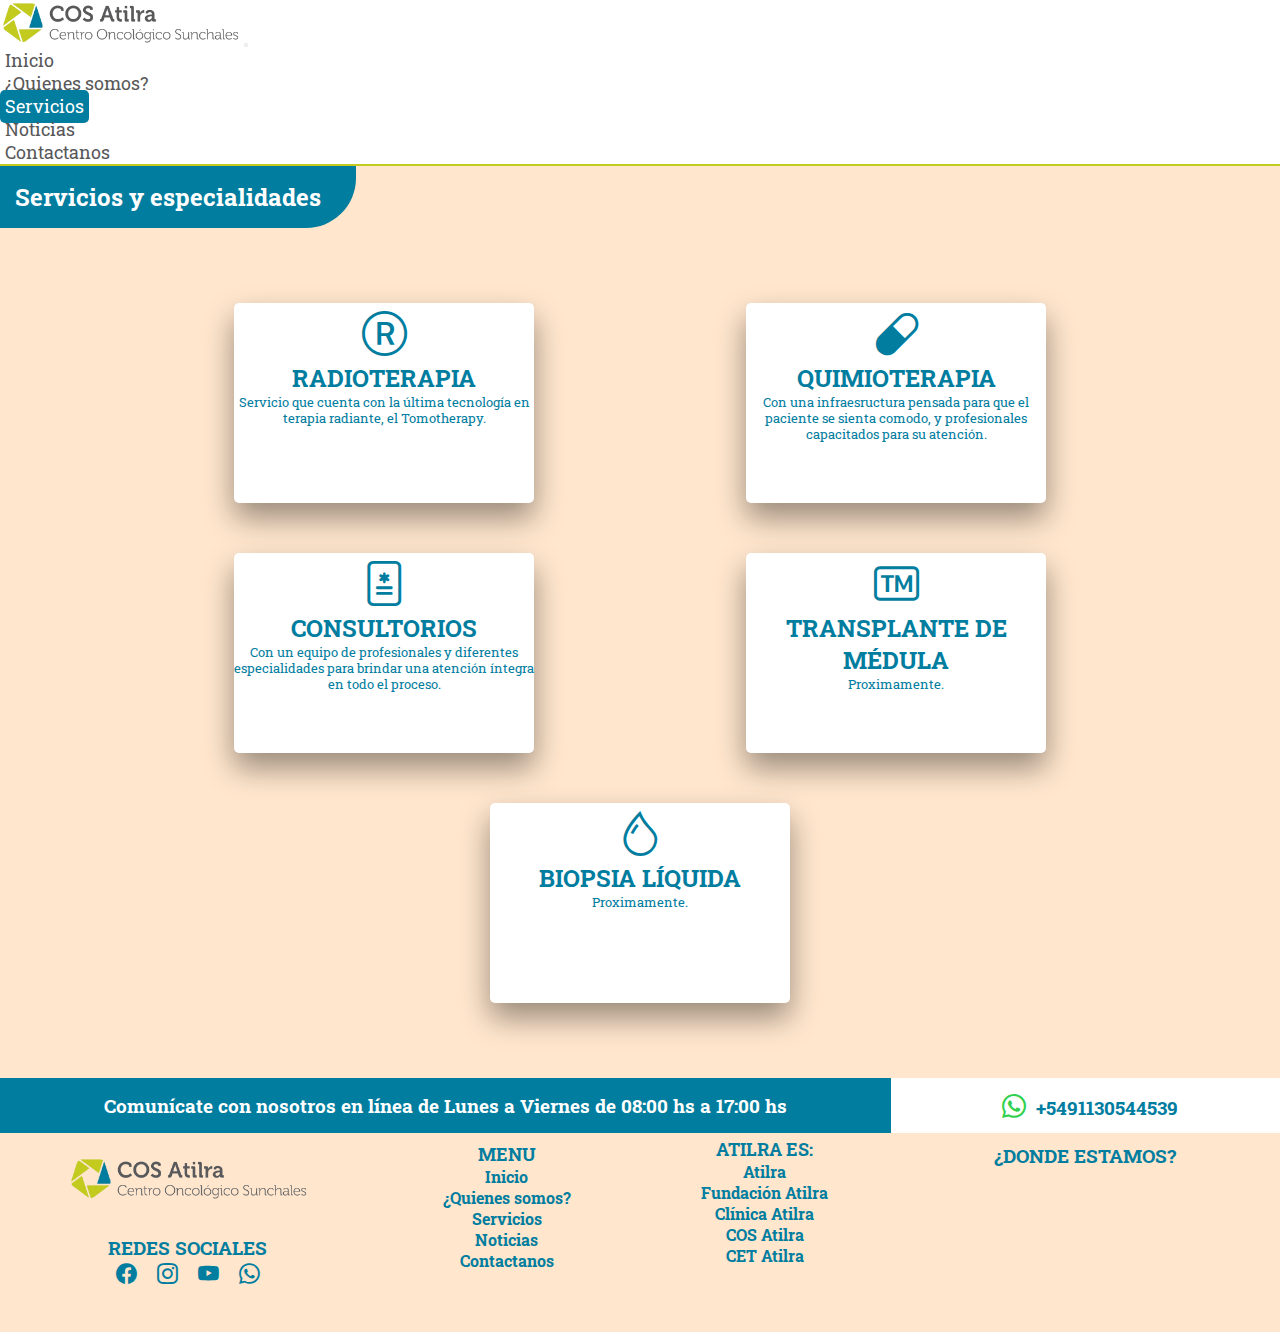
<file: pages/servicios.html>
<!DOCTYPE html>
<html lang="es">
<head>
    <meta charset="UTF-8">
    <meta name="viewport" content="width=device-width, initial-scale=1.0">
    <title>Centro Oncológico Sunchales | Servicios</title>
    <meta name="description" content="El Centro Oncológico Sunchales brinda servicios de radioterapia, quimioterapia, transplante de médula, biopsia líquida y consultorios.">
    <link rel="shortcut icon" href="https://clinicaatilra.com.ar/wp-content/uploads/2014/06/favicon.png" type="image/png">
    <link rel="stylesheet" href="https://cdn.jsdelivr.net/npm/bootstrap-icons@1.9.1/font/bootstrap-icons.css">
    <link href="https://cdn.jsdelivr.net/npm/bootstrap@5.2.1/dist/css/bootstrap.min.css" rel="stylesheet" integrity="sha384-iYQeCzEYFbKjA/T2uDLTpkwGzCiq6soy8tYaI1GyVh/UjpbCx/TYkiZhlZB6+fzT" crossorigin="anonymous">
    <link rel="stylesheet" href="../style.css">
    <link rel="preconnect" href="https://fonts.googleapis.com">
    <link rel="preconnect" href="https://fonts.gstatic.com" crossorigin>
    <link href="https://fonts.googleapis.com/css2?family=Roboto+Slab:wght@100;200;300;400;500;600;700&display=swap" rel="stylesheet">
</head>

<body>

    <header class="navbar navbar-expand-lg bg-light sticky-top header">
        <div class="container">
          <a class="navbar-brand" href="../index.html"><img class="header__logo logo" src="../assets/logocos-remove-copy.png" alt="Logo" title="Logo"></a>
          <button class="navbar-toggler" type="button" data-bs-toggle="collapse" data-bs-target="#navbarNav" aria-controls="navbarNav" aria-expanded="false" aria-label="Toggle navigation">
            <span class="navbar-toggler-icon"></span>
          </button>
          <nav class="collapse navbar-collapse justify-content-end" id="navbarNav">
            <ul class="navbar-nav justify-content-around gap-3">
              <li class="nav-item">
                <a class="nav-link header__a--nav" aria-current="page" href="../index.html">Inicio</a>
              </li>
              <li class="nav-item">
                <a class="nav-link header__a--nav" href="./quienes-somos.html">¿Quienes somos?</a>
              </li>
              <li class="nav-item">
                <a class="nav-link header__a--nav active-link" href="./servicios.html">Servicios</a>
              </li>
              <li class="nav-item">
                <a class="nav-link header__a--nav" href="./noticias.html">Noticias</a>
              </li>
              <li class="nav-item">
                <a class="nav-link header__a--nav" href="./contactanos.html">Contactanos</a>
              </li>
            </ul>
        </nav>
        </div>
    </header>

    <main>
        <h1 class="titulo">Servicios y especialidades</h1>
        <section class="especialidades-container">
            <div class="especialidades especialidades__radio">
                <div><i class="bi bi-r-circle especialidades__i"></i></div>
                <h2 class="especialidades__h2">RADIOTERAPIA</h2>
                <p class="especialidades__p">
                    Servicio que cuenta con la última tecnología en terapia radiante, el Tomotherapy.
                </p>
            </div>
            <div class="especialidades especialidades__quimio">
                <div><i class="bi bi-capsule especialidades__i"></i></div>
                <h2 class="especialidades__h2">QUIMIOTERAPIA</h2>
                <p class="especialidades__p">
                    Con una infraesructura pensada para que el paciente se sienta comodo, y profesionales capacitados para su atención.
                </p>
            </div>
            <div class="especialidades especialidades__cons">
                <div><i class="bi bi-file-medical especialidades__i"></i></div>
                <h2 class="especialidades__h2">CONSULTORIOS</h2>
                <p class="especialidades__p">
                    Con un equipo de profesionales y diferentes especialidades para brindar una atención íntegra en todo el proceso.
                </p>
            </div>
            <div class="especialidades especialidades__tm">
                <div><i class="bi bi-badge-tm especialidades__i"></i></div>
                <h2 class="especialidades__h2">TRANSPLANTE DE MÉDULA</h2>
                <p class="especialidades__p">
                    Proximamente.
                </p>
            </div>
            <div class="especialidades especialidades__bl">
                <div><i class="bi bi-droplet especialidades__i"></i></div>
                <h2 class="especialidades__h2">BIOPSIA LÍQUIDA</h2>
                <p class="especialidades__p">
                    Proximamente.
                </p>
            </div>
        </section>
    </main>


    
    <footer class="footer-container">
            <h3 class="footer-container__horarios">Comunícate con nosotros en línea de Lunes a Viernes de 08:00 hs a 17:00 hs</h3>
            <div class="footer-container__telefono">
                <i class="bi bi-whatsapp"></i>
                <h4><a href="https://wa.me/+5491130544539" target="_blank">+5491130544539</a></h4>
            </div>

            <img class="logo footer-container__logo" src="../assets/logocos-remove-copy.png" alt="Logo" title="Logo">
            <div class="footer-container__menu">
                <ul>
                    <li>MENU</li>
                    <li><a href="../index.html">Inicio</a></li>
                    <li><a href="./quienes-somos.html">¿Quienes somos?</a></li>
                    <li><a href="./servicios.html">Servicios</a></li>
                    <li><a href="./noticias.html">Noticias</a></li>
                    <li><a href="./contactanos.html">Contactanos</a></li>
                </ul>
            </div>
            <div class="footer-container__atilra">
                <ul>
                    <li>ATILRA ES:</li>
                    <li><a href="https://atilra.org.ar/" target="_blank">Atilra</a></li>
                    <li><a href="https://es-la.facebook.com/FundacionAtilra/" target="_blank">Fundación Atilra</a></li>
                    <li><a href="https://www.clinicaatilra.com.ar/" target="_blank">Clínica Atilra</a></li>
                    <li><a href="../index.html">COS Atilra</a></li>
                    <li><a href="http://www.atilraeducacion.org" target="_blank">CET Atilra</a></li>
                </ul>
            </div>
            <div class="footer-container__ubicacion">
                <h3>¿DONDE ESTAMOS?</h3>
                <iframe src="https://www.google.com/maps/embed?pb=!1m14!1m8!1m3!1d9677.991401224765!2d-61.55467852416237!3d-30.951314288891577!3m2!1i1024!2i768!4f13.1!3m3!1m2!1s0x0%3A0xb224c3c5483a4da0!2sCentro%20Oncol%C3%B3gico%20Sunchales%20-%20COS%20Atilra!5e0!3m2!1ses-419!2sar!4v1661956416905!5m2!1ses-419!2sar" width="600" height="450" style="border:0;" allowfullscreen="" loading="lazy" referrerpolicy="no-referrer-when-downgrade"></iframe>
            </div>
            <div class="footer-container__redes">
                <h3>REDES SOCIALES</h3>
                <a href="https://www.facebook.com/FundacionAtilra" target="_blank"><i class="bi bi-facebook"></i></a>
                <a href="https://www.instagram.com/cosatilra/" target="_blank"><i class="bi bi-instagram"></i></a>
                <a href="https://www.youtube.com/c/AtilraOrgAroficial" target="_blank"><i class="bi bi-youtube"></i></a>
                <a href="https://wa.me/+5491130544539" target="_blank"><i class="bi bi-whatsapp"></i></a>
            </div>
    </footer>
    <!-- JavaScript Bundle with Popper -->
    <script src="https://cdn.jsdelivr.net/npm/bootstrap@5.2.1/dist/js/bootstrap.bundle.min.js" integrity="sha384-u1OknCvxWvY5kfmNBILK2hRnQC3Pr17a+RTT6rIHI7NnikvbZlHgTPOOmMi466C8" crossorigin="anonymous"></script>
</body>
</html>
</file>
<file: style.css>
* {
  padding: 0px;
  margin: 0px;
  box-sizing: border-box;
  font-family: "Roboto Slab", serif;
}

ul, ol {
  list-style: none;
}

a {
  text-decoration: none;
}

/* FOOTER */
.footer-container {
  font-weight: normal;
  display: grid;
  justify-items: center;
  align-items: flex-start;
  text-align: center;
  grid-template-areas: "horarios horarios horarios telefono" "logo menu atilra ubicacion" "redes menu atilra ubicacion";
}
.footer-container__horarios {
  grid-area: horarios;
  background-color: #017D9F;
  height: 55px;
  display: flex;
  justify-content: center;
  align-items: center;
  width: 100%;
  font-size: 1.2rem;
  margin-bottom: 0px;
  color: rgb(255, 255, 255);
}
.footer-container__telefono {
  grid-area: telefono;
  display: flex;
  justify-content: center;
  align-items: center;
  background-color: white;
  width: 100%;
  height: 55px;
}
.footer-container__telefono a {
  font-size: 1.2rem;
  position: relative;
  top: 2px;
}
.footer-container__telefono i {
  font-size: 1.5rem;
  color: rgb(48, 209, 77);
  margin: 10px;
  transition: transform 0.5s, color 0.5s;
}
.footer-container__logo {
  grid-area: logo;
  align-self: center;
  justify-self: center;
  margin: 10px;
}
.footer-container__menu {
  grid-area: menu;
  padding: 5px;
}
.footer-container ul {
  padding: 5px;
}
.footer-container ul li:first-child {
  color: #017D9F;
  font-weight: bold;
  font-size: 1.1rem;
}
.footer-container a {
  text-decoration: none;
  color: #017d9f;
  font-weight: bold;
  transition: color 0.5s;
}
.footer-container a:hover {
  color: #58585A;
}
.footer-container__atilra {
  grid-area: atilra;
}
.footer-container__ubicacion {
  grid-area: ubicacion;
  padding: 10px;
  width: 100%;
}
.footer-container__ubicacion iframe {
  width: 300px;
  height: 150px;
}
.footer-container__redes {
  grid-area: redes;
  padding: 10px;
}
.footer-container ul h3, .footer-container__ubicacion h3, .footer-container__redes h3 {
  font-size: 1.2rem;
  font-weight: bold;
  color: #017D9F;
}
.footer-container__redes i {
  margin: 8px;
  margin-top: 0;
  font-size: 1.3rem;
  display: inline-block;
  transition: transform 0.5s, color 0.5s;
}

.bi-facebook:hover {
  transform: scale(1.5);
  color: rgb(13, 137, 240);
}

.bi-instagram:hover {
  transform: scale(1.5);
  color: rgb(139, 41, 193);
}

.bi-youtube:hover {
  transform: scale(1.5);
  color: rgb(246, 0, 2);
}

.bi-whatsapp:hover {
  transform: scale(1.5);
  color: rgb(48, 209, 77);
}

@media (min-width: 768px) and (max-width: 1024px) {
  .footer-container {
    width: 100%;
    grid-template-areas: "horarios horarios horarios" "telefono telefono telefono" "logo menu atilra " "redes menu atilra" "ubicacion ubicacion ubicacion";
  }
  .footer-container iframe {
    width: 100%;
  }
}
@media (max-width: 768px) {
  .footer-container {
    grid-template-areas: "horarios" "telefono" "menu" "atilra" "logo" "redes" "ubicacion";
  }
  .presentation__h1 {
    font-size: 40px;
    font-weight: 200;
    top: 10%;
  }
}
/* HEADER */
.header {
  background-color: rgb(255, 255, 255);
  border-bottom: 2px solid #C3CB1E;
  z-index: 10;
}
.header__a--nav {
  text-decoration: none;
  font-size: 1.1rem;
  color: #58585A;
  border-radius: 5px;
  padding: 5px;
  transition: background-color 0.3s;
}
.header__a--nav:hover {
  color: #ffffff;
  border-radius: 5px;
  background-color: #017D9F;
}

body {
  background-color: #ffe6cd;
}

.btn-1 {
  width: 80px;
  height: 40px;
  background-color: #017D9F;
  color: white;
  border-radius: 8px;
  border: none;
  display: flex;
  justify-content: center;
  align-items: center;
}

/* TITULO DE PAGINA */
.titulo {
  background-color: #017D9F;
  color: white;
  border-radius: 0 0 50px 0;
  display: inline-block;
  padding: 15px 35px 15px 15px;
  font-size: x-large;
}

.logo {
  width: 240px;
  height: 45px;
}

a.active-link {
  color: #ffffff;
  border-radius: 5px;
  background-color: #017D9F;
}

/* PORTADA */
.presentation {
  height: 100vh;
  background-image: url(./assets/tomotherapy-azul.png);
  background-size: cover;
  background-position: center 80%;
  background-repeat: no-repeat;
}
.presentation__h1 {
  background-color: rgba(255, 255, 255, 0.75);
  padding: 5px;
  font-size: 60px;
  font-weight: 200;
  color: #58585A;
  text-align: center;
  margin: auto;
  position: relative;
  top: 30%;
}

/* ESLOGAN */
.eslogan {
  background-color: white;
  height: auto;
}
.eslogan__h2 {
  color: black;
  font-size: 1.8rem;
  padding: 25px;
  text-align: center;
}

.prestaciones__div {
  text-align: center;
}
.prestaciones__img {
  width: 100px;
  height: 100px;
}
.prestaciones h3 {
  font-size: 1.1rem;
  margin: 10px;
}

.novedades {
  margin: 60px auto 60px;
}
.novedades__h2 {
  color: #017d9f;
  text-align: center;
  font-size: 1.5rem;
  margin-bottom: 40px;
}
.novedades__div-img {
  display: flex;
  justify-content: center;
}
.novedades__img {
  width: 50%;
  padding: 25px;
}

.carousel-novedades__div {
  width: 80%;
  margin: 0 auto;
  max-width: 350px;
  box-shadow: 0px 15px 30px rgba(0, 0, 0, 0.7);
}
.carousel-novedades__img {
  width: 100%;
  max-width: 350px;
  max-height: 400px;
}

/* TARJETA TOMOTHERAPY */
.tomotherapy {
  background-color: #017d9f;
  color: white;
  margin-top: 60px;
  margin-bottom: 60px;
}
.tomotherapy__iframe {
  height: 350px;
  border: 3px solid white;
}
.tomotherapy__h2 {
  font-size: 1.5rem;
}
.tomotherapy__h3 {
  font-size: 1.2rem;
}
.tomotherapy__p {
  font-size: 1.2rem;
}

/* TARJETA PROFESIONALES */
.profesionales {
  width: 80%;
  margin-top: 60px;
  margin-bottom: 60px;
  background-color: white;
  padding: 20px;
  border-radius: 5px;
  box-shadow: 0px 15px 30px rgba(0, 0, 0, 0.4);
}
.profesionales__h2 {
  color: #017d9f;
  text-align: center;
  font-size: 1.5rem;
  margin-bottom: 30px;
}
.profesionales__h3 {
  font-size: 1.2rem;
  color: #017d9f;
  border-bottom: 2px solid #C3CB1E;
  display: inline-block;
}
.profesionales__ul {
  font-size: 0.8rem;
  color: #58585A;
  padding-left: 0;
}

/* QUIENES SOMOS*/
a.active-link {
  color: #ffffff;
  border-radius: 5px;
  background-color: #017D9F;
}

.dependencias__h2 {
  color: #58585A;
  text-align: center;
  font-size: 1.5rem;
  margin-top: 50px;
}
.dependencias__article {
  width: 80%;
  margin: 30px auto;
}
.dependencias p:first-child {
  font-weight: bold;
  font-size: 1.2rem;
  color: #58585A;
  margin-top: 20px;
}
.dependencias > img {
  width: 80%;
  display: block;
  margin: 0 auto;
}
.dependencias__img {
  width: 100%;
  height: 120px;
  object-fit: contain;
  display: block;
  margin: 0 auto;
  margin-bottom: 15px;
}
.dependencias__p {
  font-size: 0.8rem;
  width: 100%;
  color: #58585A;
}

@media (min-width: 576px) {
  .dependencias__img {
    width: 30%;
    height: 60px;
    margin-right: 5px;
    float: left;
  }
  .dependencias > img {
    display: none;
  }
}
@media (max-width: 576px) {
  section.slide {
    display: none;
  }
  .dependencias p:first-child {
    font-size: 0.8rem;
  }
}
.carousel-item {
  transition: transform 5s ease, opacity 0.5s ease-out;
}

.slide {
  margin: 10px auto;
}

.slide-container__item {
  padding: 15px;
}
.slide-container__item img {
  width: 100%;
  height: 400px;
  object-fit: cover;
  border-radius: 20px;
  border: 5px solid white;
}

/* SERVICIOS */
a.active-link {
  color: #ffffff;
  border-radius: 5px;
  background-color: #017D9F;
}

.especialidades-container {
  width: 80%;
  margin: 50px auto;
  display: flex;
  flex-direction: row;
  flex-wrap: wrap;
  justify-content: space-around;
  align-items: flex-start;
}

.especialidades {
  width: 300px;
  height: 200px;
  text-align: center;
  background-color: #ffffff;
  border-radius: 5px;
  box-shadow: 0px 15px 30px rgba(0, 0, 0, 0.4);
  margin: 25px;
  color: #017d9f;
}
.especialidades__i {
  font-size: 45px;
}
.especialidades__h2 {
  font-size: 1.5rem;
}
.especialidades__p {
  font-size: 0.8rem;
}
.especialidades__radio:hover {
  background-image: url(./assets/especialidades__radio.jpg);
  background-size: cover;
  background-position: center;
  background-repeat: no-repeat;
  color: black;
}
.especialidades__radio:hover div {
  transition: transform 1s;
  transform: rotate(360deg);
}
.especialidades__quimio:hover {
  background-image: url(./assets/especialidades__quimio.jpg);
  background-size: cover;
  background-position: center;
  background-repeat: no-repeat;
  color: black;
}
.especialidades__quimio:hover div {
  transition: transform 1s;
  transform: rotate(360deg);
}
.especialidades__cons:hover {
  background-image: url(./assets/especialidades__cons.jpg);
  background-size: cover;
  background-position: center;
  background-repeat: no-repeat;
  color: black;
}
.especialidades__cons:hover div {
  transition: transform 1s;
  transform: rotate(360deg);
}
.especialidades__tm:hover {
  background-image: url(./assets/especialidades__tm.jpg);
  background-size: cover;
  background-position: center;
  background-repeat: no-repeat;
  color: black;
}
.especialidades__tm:hover div {
  transition: transform 1s;
  transform: rotate(360deg);
}
.especialidades__bl:hover {
  background-image: url(./assets/especialidades__bl.jpg);
  background-size: cover;
  background-position: center;
  background-repeat: no-repeat;
  color: black;
}
.especialidades__bl:hover div {
  transition: transform 1s;
  transform: rotate(360deg);
}

/* NOTICIAS */
a.active-link {
  color: #ffffff;
  border-radius: 5px;
  background-color: #017D9F;
}

.buscador {
  display: flex;
  flex-direction: row;
  flex-wrap: wrap;
  justify-content: center;
}
.buscador__input {
  text-align: center;
  width: 400px;
  height: 40px;
  border: 1px solid #017d9f;
  border-radius: 8px;
  margin: 0 5px;
}

.noticias__img {
  width: 200px;
  height: 120px;
}
.noticias__article {
  font-size: 0.8rem;
  margin-top: 25px;
  margin-bottom: 25px;
  padding: 25px;
  background-color: white;
  border: 1px solid #58585A;
  border-radius: 10px;
}
.noticias__a {
  color: white;
}

/* CONTACTANOS */
a.active-link {
  color: #ffffff;
  border-radius: 5px;
  background-color: #017D9F;
}

.contacto-container__ul {
  text-align: center;
  padding-left: 0;
}
.contacto-container__ul li {
  line-height: 35px;
}

.heartbeat {
  -webkit-animation: heartbeat 3s ease-in-out infinite both;
  animation: heartbeat 3s ease-in-out infinite both;
}

@-webkit-keyframes heartbeat {
  from {
    -webkit-transform: scale(1);
    transform: scale(1);
    -webkit-transform-origin: center center;
    transform-origin: center center;
    -webkit-animation-timing-function: ease-out;
    animation-timing-function: ease-out;
  }
  10% {
    -webkit-transform: scale(0.91);
    transform: scale(0.91);
    -webkit-animation-timing-function: ease-in;
    animation-timing-function: ease-in;
  }
  17% {
    -webkit-transform: scale(0.98);
    transform: scale(0.98);
    -webkit-animation-timing-function: ease-out;
    animation-timing-function: ease-out;
  }
  33% {
    -webkit-transform: scale(0.87);
    transform: scale(0.87);
    -webkit-animation-timing-function: ease-in;
    animation-timing-function: ease-in;
  }
  45% {
    -webkit-transform: scale(1);
    transform: scale(1);
    -webkit-animation-timing-function: ease-out;
    animation-timing-function: ease-out;
  }
}
@keyframes heartbeat {
  from {
    -webkit-transform: scale(1);
    transform: scale(1);
    -webkit-transform-origin: center center;
    transform-origin: center center;
    -webkit-animation-timing-function: ease-out;
    animation-timing-function: ease-out;
  }
  10% {
    -webkit-transform: scale(0.91);
    transform: scale(0.91);
    -webkit-animation-timing-function: ease-in;
    animation-timing-function: ease-in;
  }
  17% {
    -webkit-transform: scale(0.98);
    transform: scale(0.98);
    -webkit-animation-timing-function: ease-out;
    animation-timing-function: ease-out;
  }
  33% {
    -webkit-transform: scale(0.87);
    transform: scale(0.87);
    -webkit-animation-timing-function: ease-in;
    animation-timing-function: ease-in;
  }
  45% {
    -webkit-transform: scale(1);
    transform: scale(1);
    -webkit-animation-timing-function: ease-out;
    animation-timing-function: ease-out;
  }
}

/*# sourceMappingURL=style.css.map */
</file>
